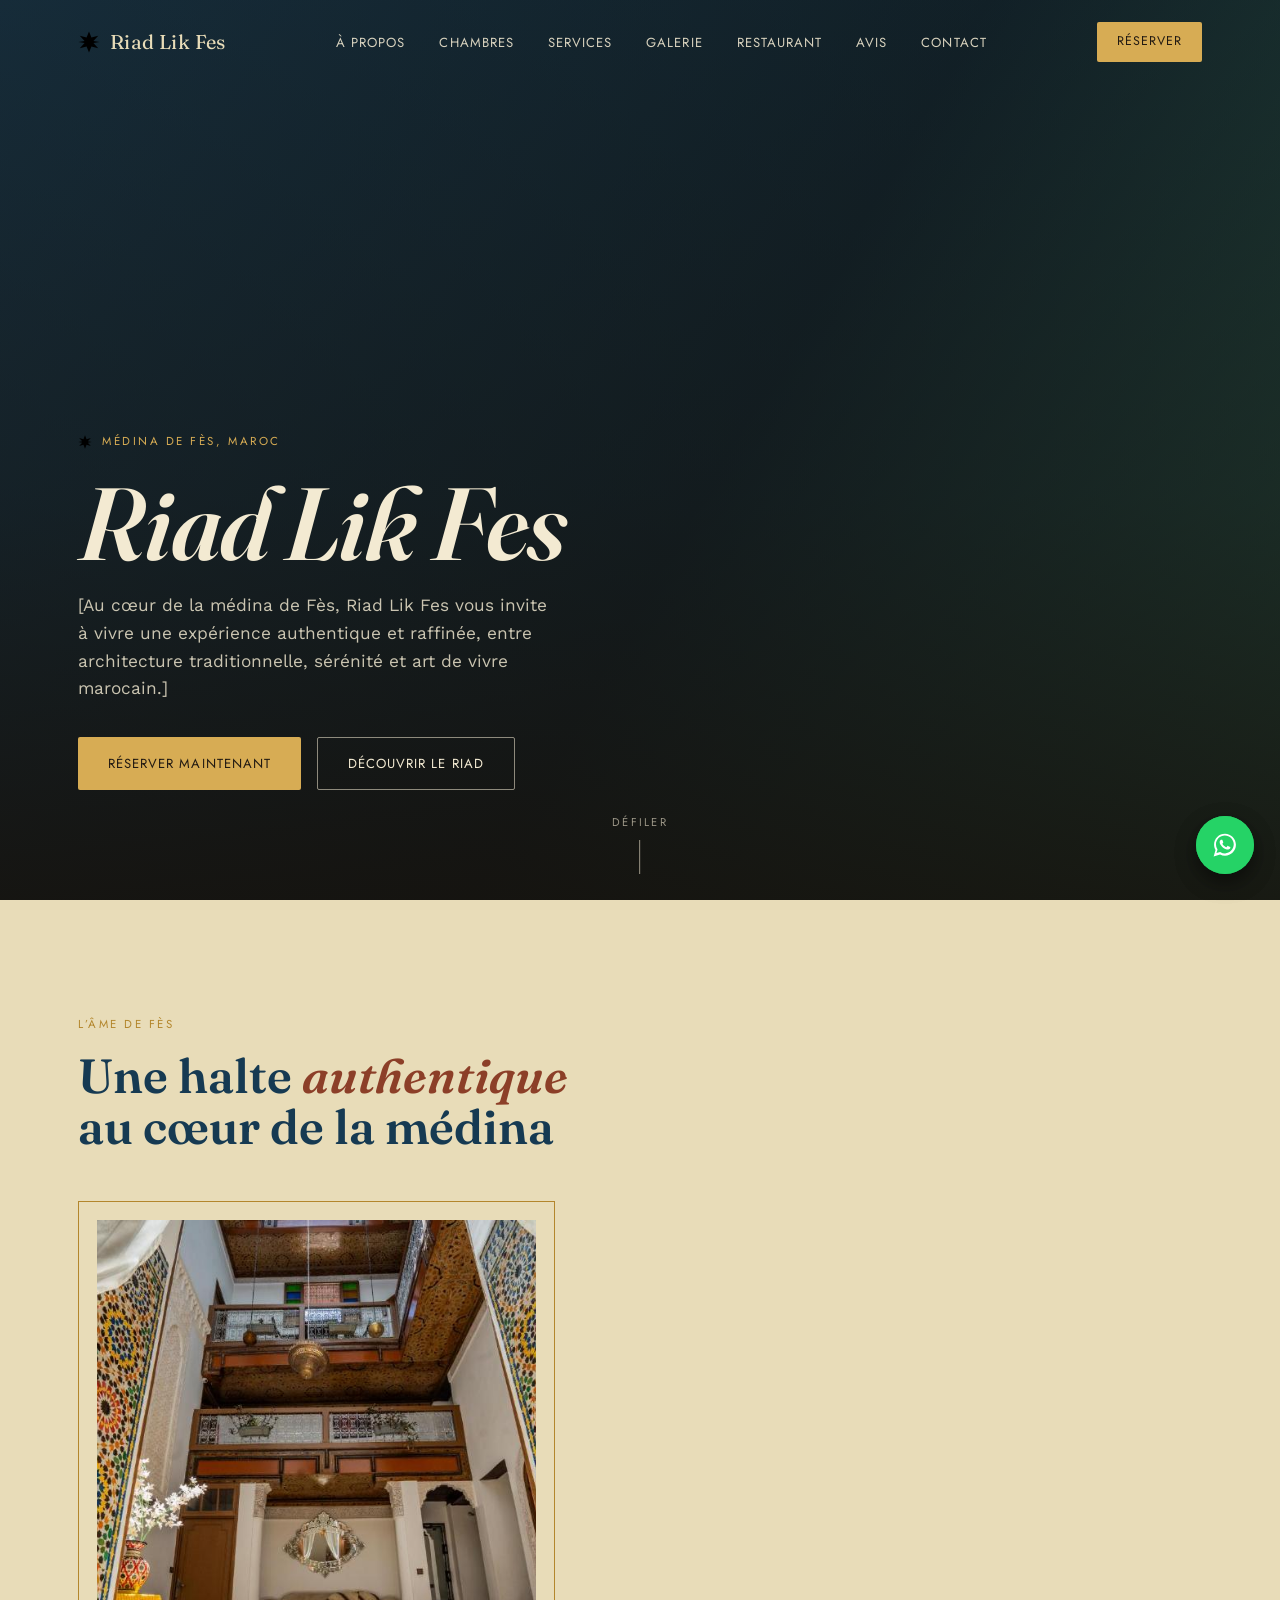
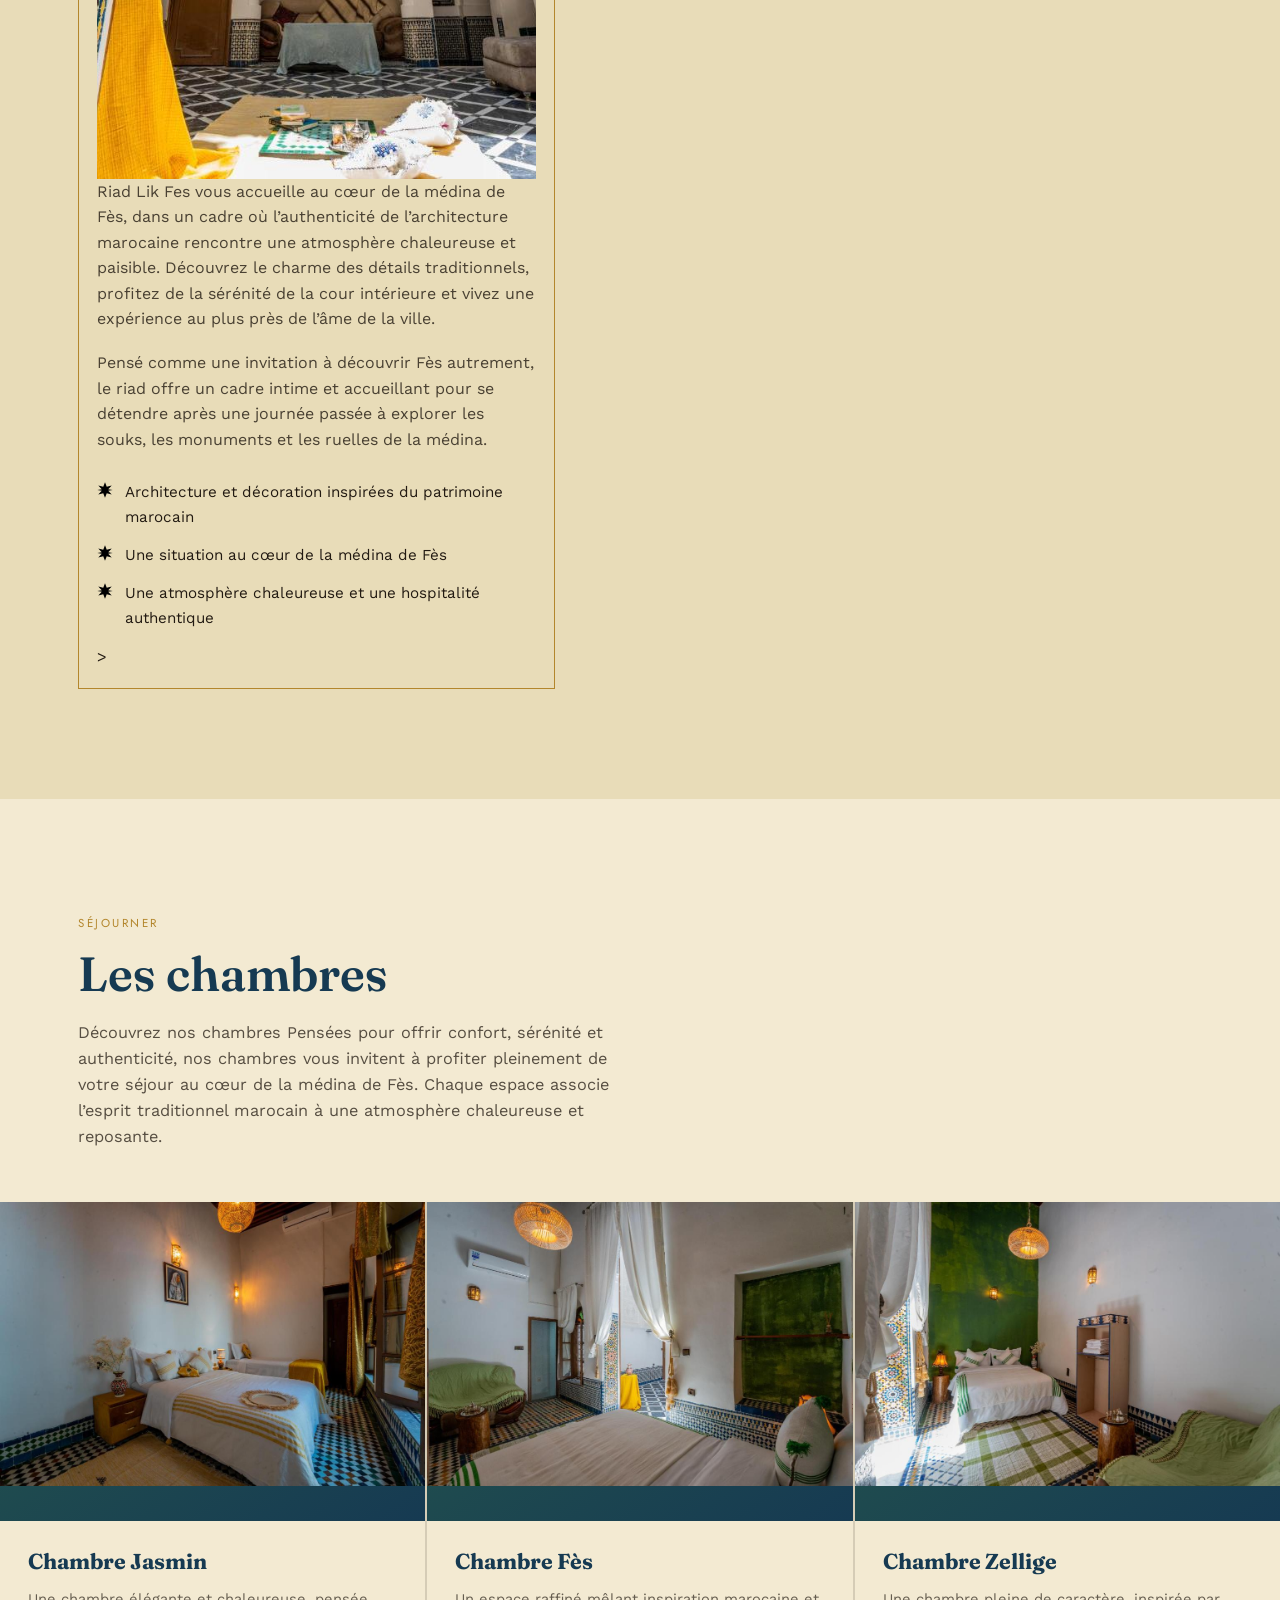
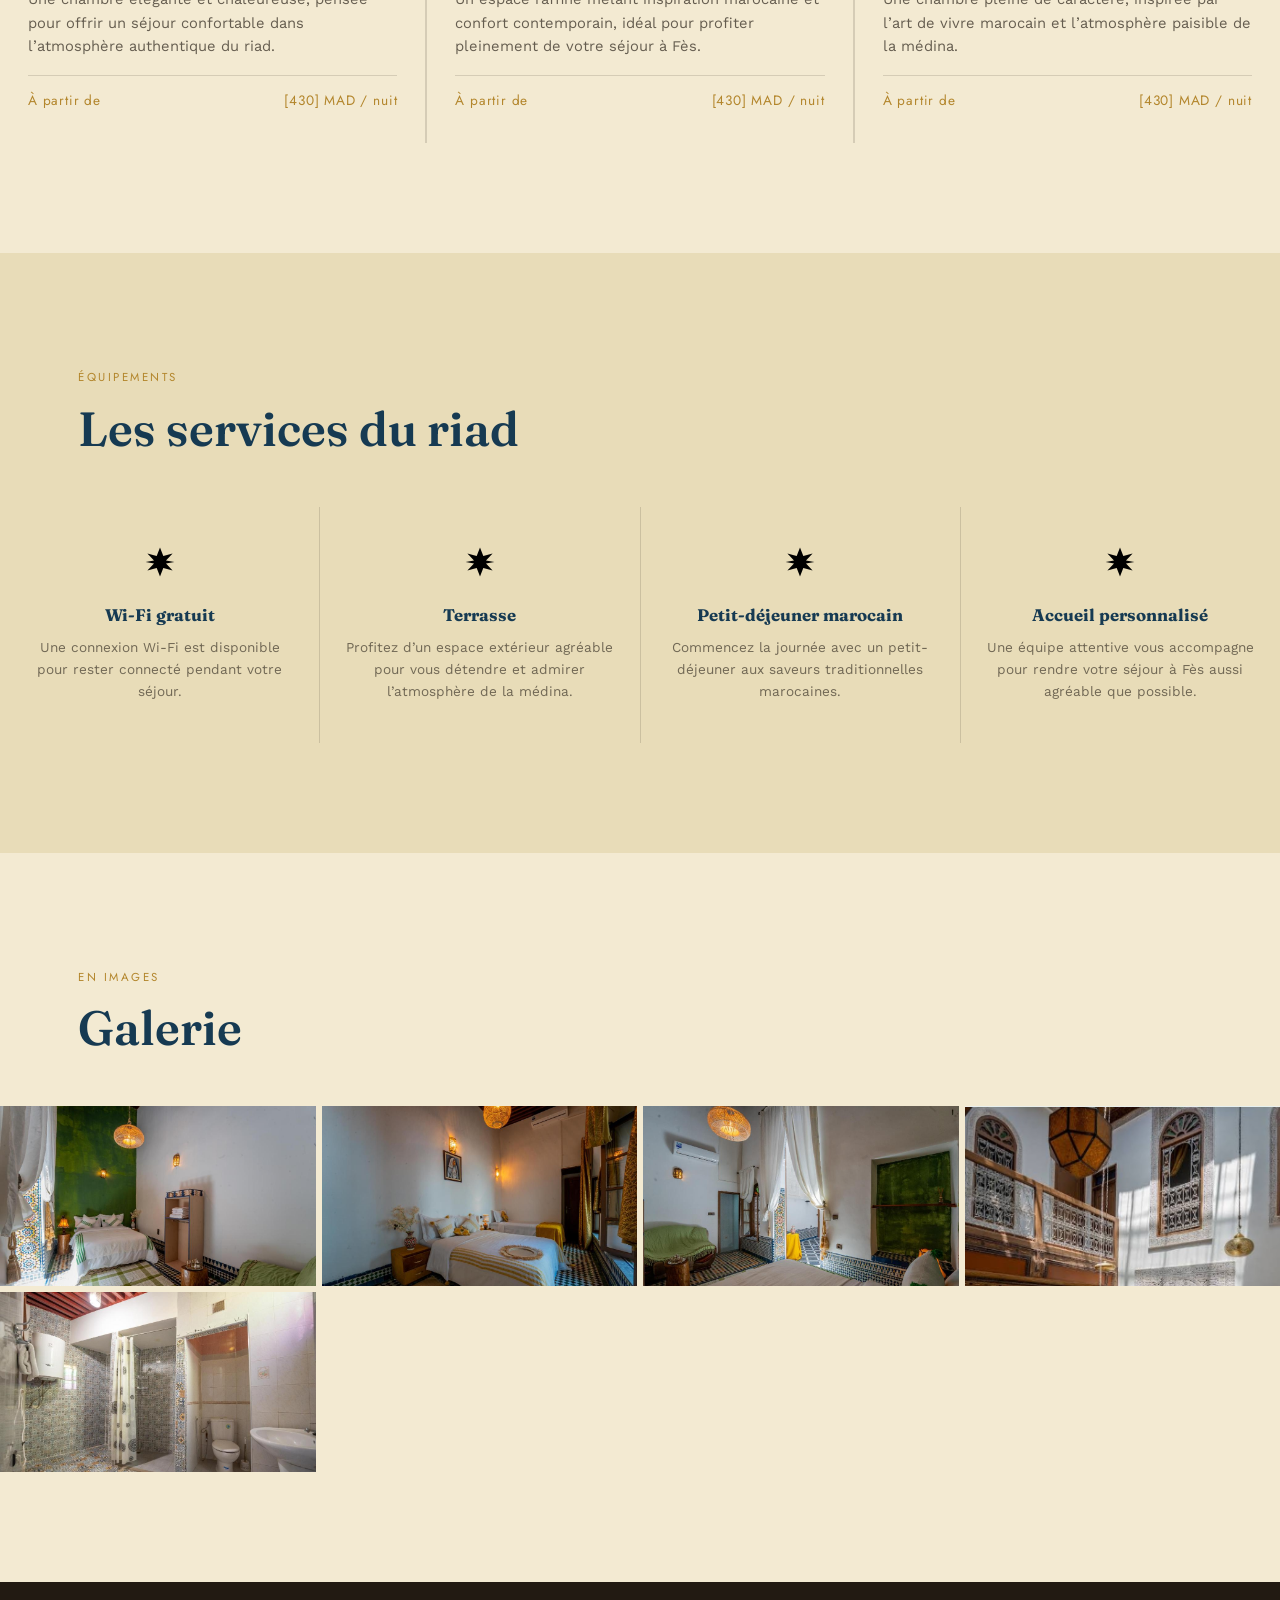
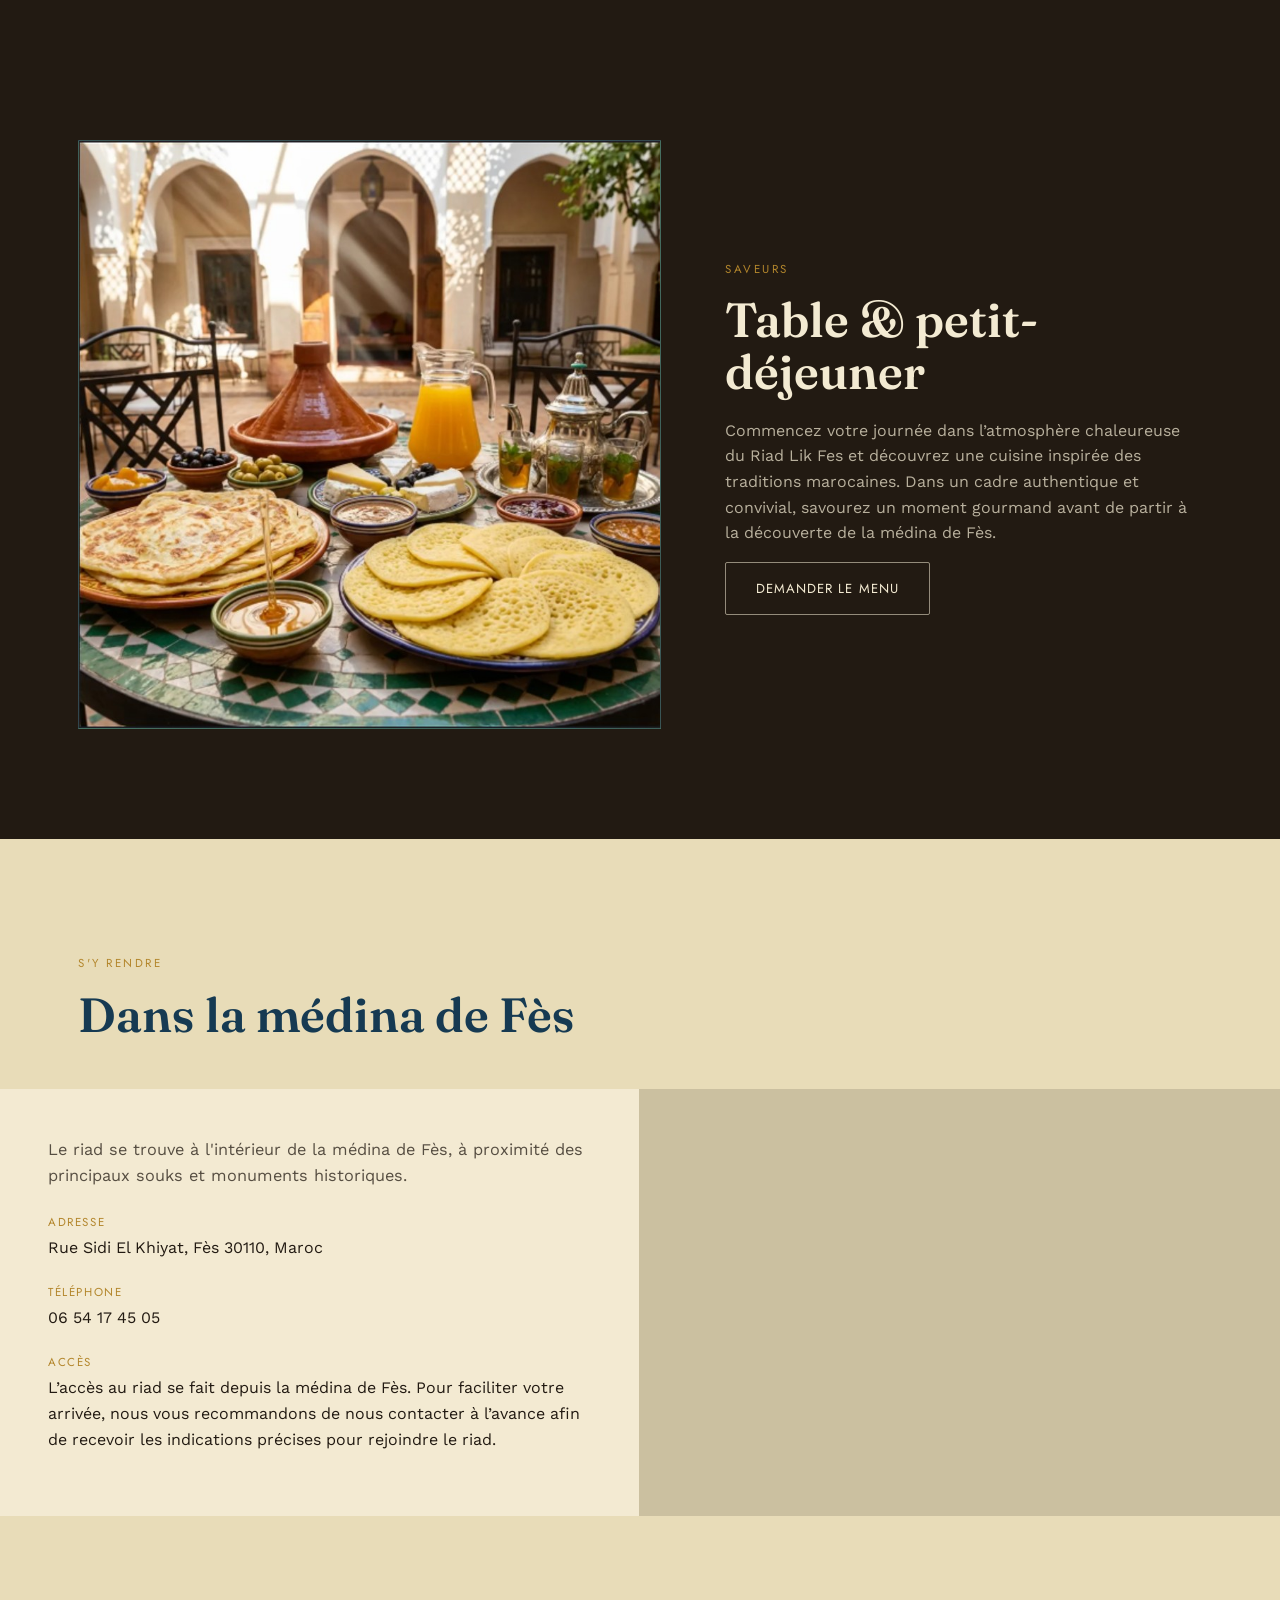
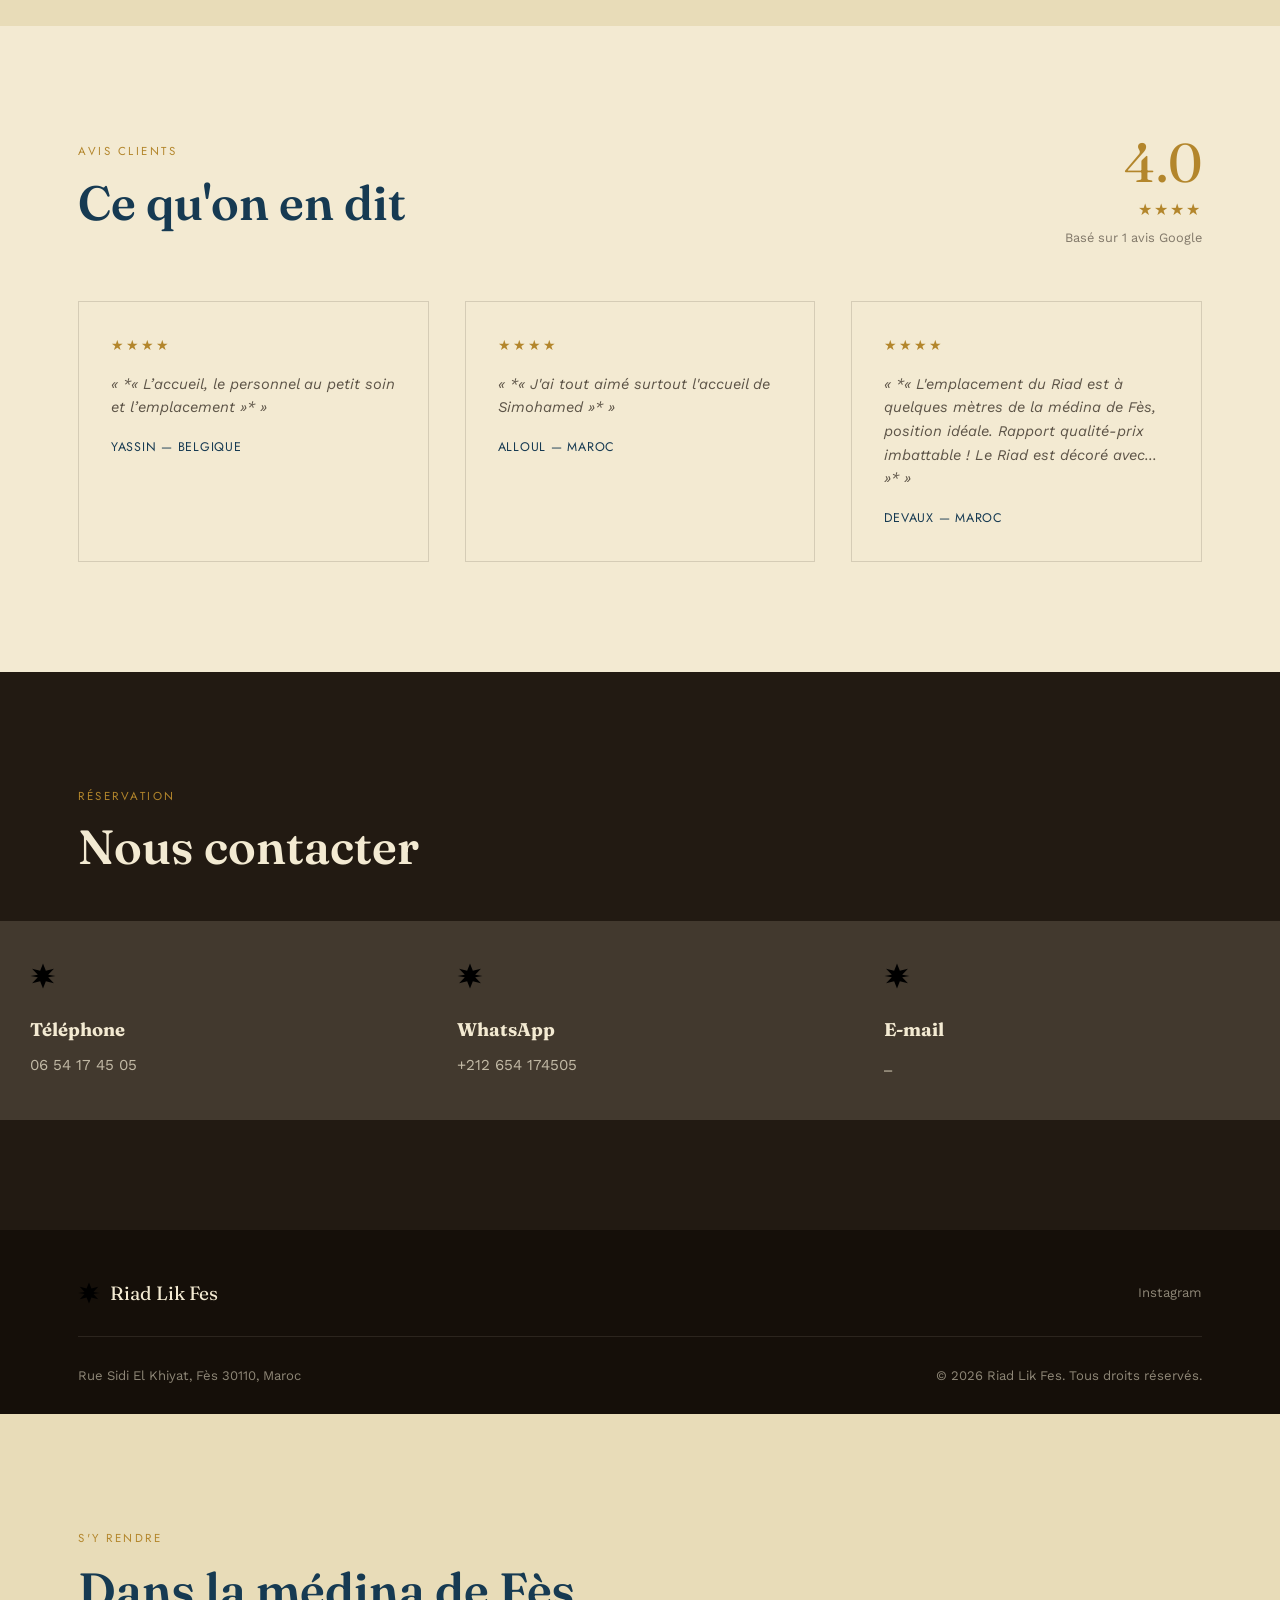
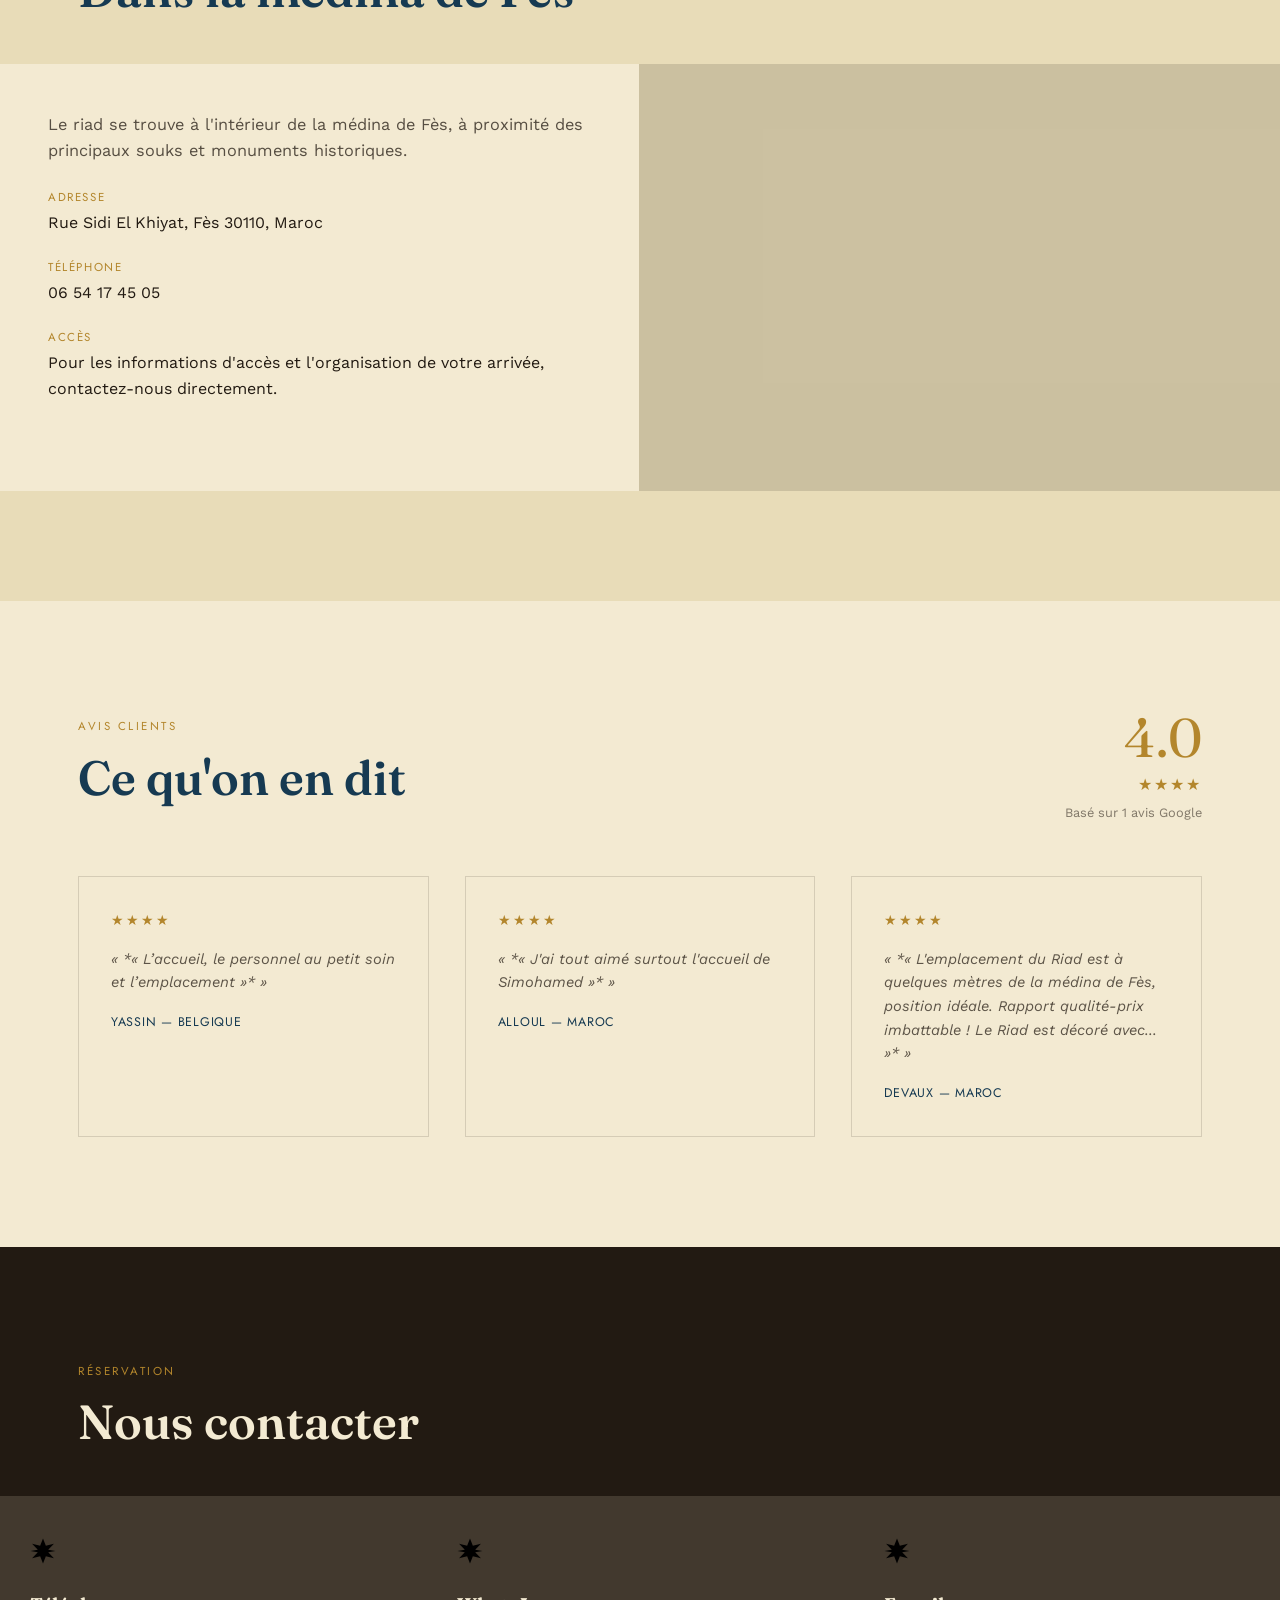
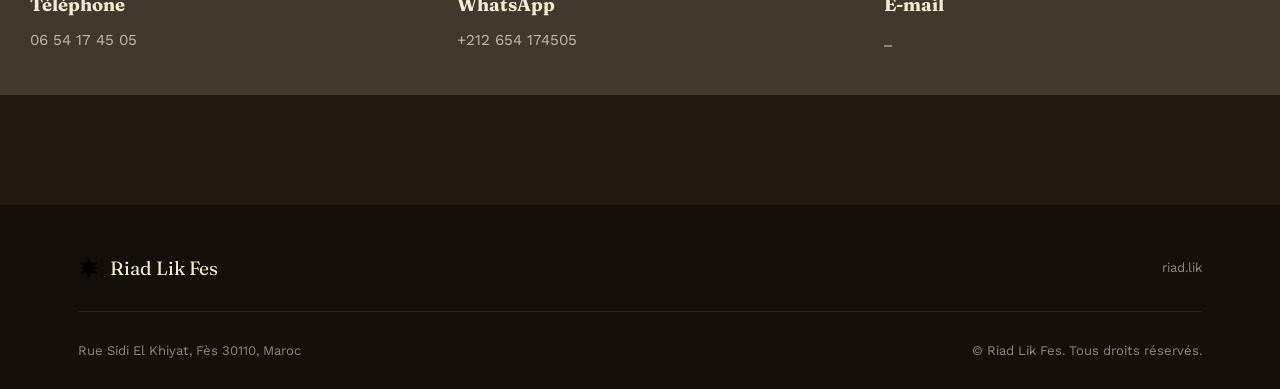
<file: index.html>
<!DOCTYPE html>
<html lang="fr">
<head>
<meta charset="UTF-8">
<meta name="viewport" content="width=device-width, initial-scale=1.0">
<title>Riad Lik Fes — Riad de charme dans la médina de Fès</title>
<meta name="description" content="Riad Lik Fes, un riad de charme au cœur de la médina de Fès. Chambres traditionnelles, cour intérieure, terrasse et accueil personnalisé près de Rue Sidi El Khiyat.">
<meta name="keywords" content="riad Fès, hôtel médina Fès, riad de charme Maroc, hébergement Fès, Rue Sidi El Khiyat">

<meta property="og:type" content="hotel">
<meta property="og:title" content="Riad Lik Fes — Riad de charme dans la médina de Fès">
<meta property="og:description" content="Un riad traditionnel au cœur de la médina de Fès. Réservez votre séjour à Riad Lik Fes.">
<meta property="og:image" content="images/og-cover.jpg">
<meta property="og:locale" content="fr_FR">

<link rel="preconnect" href="https://fonts.googleapis.com">
<link rel="preconnect" href="https://fonts.gstatic.com" crossorigin>
<link href="https://fonts.googleapis.com/css2?family=Fraunces:ital,wght@0,500;0,600;1,500;1,600&family=Work+Sans:wght@300;400;500&family=Jost:wght@400;500&display=swap" rel="stylesheet">
<link rel="stylesheet" href="style.css">
</head>
<body>

<!-- Symboles SVG réutilisables (étoile khatam à 8 branches) -->
<svg width="0" height="0" style="position:absolute">
  <symbol id="khatam" viewBox="0 0 100 100">
    <path d="M50 2 L61 30 L92 22 L70 45 L98 50 L70 55 L92 78 L61 70 L50 98 L39 70 L8 78 L30 55 L2 50 L30 45 L8 22 L39 30 Z"/>
  </symbol>
</svg>

<!-- ===================== NAVIGATION ===================== -->
<nav class="nav" id="nav">
  <div class="conteneur">
    <a href="#accueil" class="nav-marque">
      <svg class="khatam"><use href="#khatam"/></svg>
      Riad Lik Fes
    </a>
    <ul class="nav-liens" id="nav-liens">
      <li><a href="#apropos">À propos</a></li>
      <li><a href="#chambres">Chambres</a></li>
      <li><a href="#services">Services</a></li>
      <li><a href="#galerie">Galerie</a></li>
      <li><a href="#restaurant">Restaurant</a></li>
      <li><a href="#avis">Avis</a></li>
      <li><a href="#contact">Contact</a></li>
    </ul>
    <a href="#contact" class="nav-cta">Réserver</a>
    <button class="nav-burger" id="nav-burger" aria-label="Ouvrir le menu">
      <span></span><span></span><span></span>
    </button>
  </div>
</nav>

<!-- ===================== HERO ===================== -->
<header class="hero" id="accueil">
  <div class="hero-image-slot" role="img" aria-label="Cour intérieure du riad, photo à ajouter"></div>
  <div class="hero-motif" aria-hidden="true"></div>
  <div class="conteneur hero-contenu">
    <span class="eyebrow"><svg class="khatam" style="width:14px;height:14px"><use href="#khatam"/></svg> Médina de Fès, Maroc</span>
    <h1 class="hero-titre">Riad Lik Fes</h1>
    <p class="hero-slogan">[Au cœur de la médina de Fès, Riad Lik Fes vous invite à vivre une expérience authentique et raffinée, entre architecture traditionnelle, sérénité et art de vivre marocain.]</p>
    <div class="hero-actions">
      <a href="#contact" class="btn btn-primaire">Réserver maintenant</a>
      <a href="#apropos" class="btn btn-fantome">Découvrir le riad</a>
    </div>
  </div>
  <div class="hero-scroll"><span>Défiler</span><span class="ligne"></span></div>
</header>

<!-- ===================== À PROPOS ===================== -->
<section class="fond-plâtre" id="apropos">
  <div class="conteneur">
    <span class="eyebrow">L’âme de Fès</span>
    <h2 class="titre-section">Une halte <em>authentique</em><br>au cœur de la médina</h2>
    <div class="apropos-grille">
      <div class="apropos-cadre reveal">
        <div class="apropos-image">
  <div class="apropos-image">
  <img src="chambre22.jpg" alt="Cour intérieure du Riad Lik Fes">
</div>
      </div>
      <div class="apropos-texte reveal">
       <p>Riad Lik Fes vous accueille au cœur de la médina de Fès, dans un cadre où l’authenticité de l’architecture marocaine rencontre une atmosphère chaleureuse et paisible. Découvrez le charme des détails traditionnels, profitez de la sérénité de la cour intérieure et vivez une expérience au plus près de l’âme de la ville.</p>
       <p>Pensé comme une invitation à découvrir Fès autrement, le riad offre un cadre intime et accueillant pour se détendre après une journée passée à explorer les souks, les monuments et les ruelles de la médina.</p>
        <ul class="apropos-liste">
          <li><svg class="khatam"><use href="#khatam"/></svg> Architecture et décoration inspirées du patrimoine marocain</li>
          <li><svg class="khatam"><use href="#khatam"/></svg> Une situation au cœur de la médina de Fès</li>
          <li><svg class="khatam"><use href="#khatam"/></svg> Une atmosphère chaleureuse et une hospitalité authentique</li>>
        </ul>
      </div>
    </div>
  </div>
</section>

<!-- ===================== CHAMBRES ===================== -->
<section id="chambres">
  <div class="conteneur">
    <span class="eyebrow">Séjourner</span>
    <h2 class="titre-section">Les chambres</h2>
    <p class="intro-section">Découvrez nos chambres
Pensées pour offrir confort, sérénité et authenticité, nos chambres vous invitent à profiter pleinement de votre séjour au cœur de la médina de Fès. Chaque espace associe l’esprit traditionnel marocain à une atmosphère chaleureuse et reposante.</p>
  </div>
  <div class="chambres-grille">
    <article class="chambre-carte reveal">
     <div class="chambre-visuel">
  <img src="chambre1.jpg" alt="Chambre du Riad Lik Fes">
</div>
      <div class="chambre-corps">
        <h3 class="chambre-nom">Chambre Jasmin</h3>
        <p class="chambre-desc">Une chambre élégante et chaleureuse, pensée pour offrir un séjour confortable dans l’atmosphère authentique du riad.</p>
        <div class="chambre-prix"><span>À partir de</span><span>[430] MAD / nuit</span></div>
      </div>
    </article>
    <article class="chambre-carte reveal">
     <div class="chambre-visuel">
  <img src="chambre2.jpg" alt="Chambre du Riad Lik Fes">
</div>
      <div class="chambre-corps">
        <h3 class="chambre-nom">Chambre Fès</h3>
        <p class="chambre-desc">Un espace raffiné mêlant inspiration marocaine et confort contemporain, idéal pour profiter pleinement de votre séjour à Fès.</p>
        <div class="chambre-prix"><span>À partir de</span><span>[430] MAD / nuit</span></div>
      </div>
    </article>
    <article class="chambre-carte reveal">
      <div class="chambre-visuel">
  <img src="chambre3.jpg" alt="Chambre du Riad Lik Fes">
</div>
      <div class="chambre-corps">
        <h3 class="chambre-nom">Chambre Zellige</h3>
        <p class="chambre-desc">Une chambre pleine de caractère, inspirée par l’art de vivre marocain et l’atmosphère paisible de la médina.</p>
        <div class="chambre-prix"><span>À partir de</span><span>[430] MAD / nuit</span></div>
      </div>
    </article>
  </div>
</section>

<!-- ===================== SERVICES / ÉQUIPEMENTS ===================== -->
<section class="fond-plâtre" id="services">
  <div class="conteneur">
    <span class="eyebrow">Équipements</span>
    <h2 class="titre-section">Les services du riad</h2>
  </div>
  <div class="services-grille">
    <div class="service-item reveal">
      <svg class="khatam"><use href="#khatam"/></svg>
      <h3>Wi-Fi gratuit</h3>
      <p>Une connexion Wi-Fi est disponible pour rester connecté pendant votre séjour.</p>
    </div>
    <div class="service-item reveal">
      <svg class="khatam"><use href="#khatam"/></svg>
      <h3>Terrasse</h3>
      <p>Profitez d’un espace extérieur agréable pour vous détendre et admirer l’atmosphère de la médina.</p>
    </div>
    <div class="service-item reveal">
      <svg class="khatam"><use href="#khatam"/></svg>
      <h3>Petit-déjeuner marocain</h3>
      <p>Commencez la journée avec un petit-déjeuner aux saveurs traditionnelles marocaines.</p>
    </div>
    <div class="service-item reveal">
      <svg class="khatam"><use href="#khatam"/></svg>
      <h3>Accueil personnalisé</h3>
      <p>Une équipe attentive vous accompagne pour rendre votre séjour à Fès aussi agréable que possible.</p>
    </div>
  </div>
</section>

<!-- ===================== GALERIE ===================== -->
<section id="galerie">
  <div class="conteneur">
    <span class="eyebrow">En images</span>
    <h2 class="titre-section">Galerie</h2>
  </div>
  <div class="galerie-grille">
    <div class="galerie-item reveal">
  <img src="chambre3.jpg" alt="Cour intérieure du Riad Lik Fes">
</div>
    <div class="galerie-item reveal">
  <img src="chambre1.jpg" alt="Chambre du Riad Lik Fes">
</div>
   <div class="galerie-item reveal">
  <img src="chambre2.jpg" alt="Chambre du Riad Lik Fes">
</div>
    <div class="galerie-item reveal">
  <img src="chambre9.jpg" alt="Chambre du Riad Lik Fes">
</div>
    <div class="galerie-item reveal">
  <img src="chambre6.jpg" alt="Chambre du Riad Lik Fes">
</div>
  </div>
</section>

<!-- ===================== RESTAURANT ===================== -->
<section class="fond-encre" id="restaurant">
  <div class="conteneur restaurant-grille">
   <div class="restaurant-image reveal">
  <img src="lmakla.jpg" alt="Petit-déjeuner au Riad Lik Fes">
</div>
    <div class="restaurant-texte reveal">
      <span class="eyebrow">Saveurs</span>
      <h2 class="titre-section">Table &amp; petit-déjeuner</h2>
      <p>Commencez votre journée dans l’atmosphère chaleureuse du Riad Lik Fes et découvrez une cuisine inspirée des traditions marocaines. Dans un cadre authentique et convivial, savourez un moment gourmand avant de partir à la découverte de la médina de Fès.</p>
      <a href="#contact" class="btn btn-fantome">Demander le menu</a>
    </div>
  </div>
</section>

<!-- ===================== LOCALISATION ===================== -->
<section class="fond-plâtre" id="localisation">
  <div class="conteneur">
    <span class="eyebrow">S'y rendre</span>
    <h2 class="titre-section">Dans la médina de Fès</h2>
  </div>
  <div class="localisation-grille">
    <div class="loc-infos reveal">
      <p class="intro-section">Le riad se trouve à l'intérieur de la médina de Fès, à proximité des principaux souks et monuments historiques.</p>
      <dl>
        <div>
          <dt>Adresse</dt>
          <dd>Rue Sidi El Khiyat, Fès 30110, Maroc</dd>
        </div>
        <div>
          <dt>Téléphone</dt>
          <dd><a href="tel:+212654174505">06 54 17 45 05</a></dd>
        </div>
        <div>
          <dt>Accès</dt>
          <dd>L’accès au riad se fait depuis la médina de Fès. Pour faciliter votre arrivée, nous vous recommandons de nous contacter à l’avance afin de recevoir les indications précises pour rejoindre le riad.</dd>
        </div>
      </dl>
    </div>
    <div class="loc-carte reveal">
      <iframe
        loading="lazy"
        referrerpolicy="no-referrer-when-downgrade"
        src="https://maps.google.com/maps?q=Rue%20Sidi%20El%20Khiyat%2C%20Fes%2030110%2C%20Morocco&t=&z=16&ie=UTF8&iwloc=&output=embed"
        title="Localisation de Riad Lik Fes">
      </iframe>
    </div>
  </div>
</section>

<!-- ===================== AVIS ===================== -->
<section id="avis">
  <div class="conteneur">
    <div class="avis-entete">
      <div>
        <span class="eyebrow">Avis clients</span>
        <h2 class="titre-section">Ce qu'on en dit</h2>
      </div>
      <div class="avis-note">
        <div class="chiffre">4.0</div>
        <div class="etoiles">★★★★</div>
        <p style="font-size:0.8rem;color:rgba(34,26,18,0.55)">Basé sur 1 avis Google</p>
      </div>
    </div>
    <div class="avis-grille">
      <div class="avis-carte reveal">
        <div class="etoiles">★★★★</div>
        <p>« *« L’accueil, le personnel au petit soin et l’emplacement »* »</p>
        <div class="nom">Yassin — Belgique</div>
      </div>
      <div class="avis-carte reveal">
        <div class="etoiles">★★★★</div>
        <p>« *« J'ai tout aimé surtout l'accueil de Simohamed »* »</p>
        <div class="nom">Alloul — Maroc</div>
      </div>
      <div class="avis-carte reveal">
        <div class="etoiles">★★★★</div>
        <p>« *« L'emplacement du Riad est à quelques mètres de la médina de Fès, position idéale. Rapport qualité-prix imbattable ! Le Riad est décoré avec... »* »</p>
        <div class="nom">Devaux — Maroc</div>
      </div>
    </div>
  </div>
</section>

<!-- ===================== CONTACT ===================== -->
<section class="fond-encre" id="contact">
  <div class="conteneur">
    <span class="eyebrow">Réservation</span>
    <h2 class="titre-section">Nous contacter</h2>
  </div>
  <div class="contact-grille">
    <div class="contact-item reveal">
      <svg class="khatam"><use href="#khatam"/></svg>
      <h3>Téléphone</h3>
      <a href="tel:+212654174505">06 54 17 45 05</a>
    </div>
    <div class="contact-item reveal">
      <svg class="khatam"><use href="#khatam"/></svg>
      <h3>WhatsApp</h3>
      <a href="#" id="lien-whatsapp">+212654174505</a>
    </div>
    <div class="contact-item reveal">
      <svg class="khatam"><use href="#khatam"/></svg>
      <h3>E-mail</h3>
      <p>_</p>
    </div>
  </div>
</section>

<!-- ===================== FOOTER ===================== -->
<footer>
  <div class="conteneur">
    <div class="footer-haut">
      <div class="footer-marque">
        <svg class="khatam"><use href="#khatam"/></svg>
        Riad Lik Fes
      </div>
      <div class="footer-social">
        <a href="#" id="lien-instagram">riad.lik</a>
      </div>
    </div>
    <div class="footer-bas">
      <span>Rue Sidi El Khiyat, Fès 30110, Maroc</span>
      <span>© <span id="annee"></span> Riad Lik Fes. Tous droits réservés.</span>
    </div>
  </div>
</footer>

<!-- ===================== BOUTON WHATSAPP FLOTTANT ===================== -->
<a href="https://wa.me/212654174505?text=Bonjour%2C%20je%20souhaite%20réserver%20au%20Riad%20Lik%20Fes." class="whatsapp-flottant" id="whatsapp-flottant" target="_blank" rel="noopener noreferrer">
  <svg viewBox="0 0 32 32"><path d="M16.001 3C9.101 3 3.5 8.6 3.5 15.5c0 2.3.62 4.46 1.7 6.32L3 29l7.36-2.14a12.4 12.4 0 0 0 5.64 1.36c6.9 0 12.5-5.6 12.5-12.5S22.9 3 16 3Zm0 22.6c-1.86 0-3.6-.5-5.1-1.38l-.36-.21-4.36 1.27 1.3-4.25-.24-.37a10.1 10.1 0 0 1-1.56-5.4c0-5.6 4.56-10.16 10.16-10.16s10.16 4.56 10.16 10.16-4.56 10.34-9.86 10.34Zm5.56-7.6c-.3-.15-1.78-.88-2.06-.98-.28-.1-.48-.15-.68.15-.2.3-.78.98-.96 1.18-.18.2-.35.22-.65.08-.3-.15-1.28-.47-2.44-1.5-.9-.8-1.5-1.8-1.68-2.1-.18-.3-.02-.46.13-.61.14-.14.3-.35.45-.53.15-.18.2-.3.3-.5.1-.2.05-.38-.02-.53-.08-.15-.68-1.64-.93-2.24-.24-.58-.5-.5-.68-.5h-.58c-.2 0-.53.08-.8.38-.28.3-1.05 1.03-1.05 2.5 0 1.48 1.08 2.9 1.23 3.1.15.2 2.12 3.24 5.14 4.54.72.31 1.28.5 1.72.63.72.23 1.38.2 1.9.12.58-.09 1.78-.73 2.03-1.43.25-.7.25-1.3.18-1.43-.07-.13-.27-.2-.57-.35Z"/></svg>
</a>

<script src="script.js"></script>
</body>
</html>
    </div>
  </div>
</section>

<!-- ===================== LOCALISATION ===================== -->
<section class="fond-plâtre" id="localisation">
  <div class="conteneur">
    <span class="eyebrow">S'y rendre</span>
    <h2 class="titre-section">Dans la médina de Fès</h2>
  </div>
  <div class="localisation-grille">
    <div class="loc-infos reveal">
      <p class="intro-section">Le riad se trouve à l'intérieur de la médina de Fès, à proximité des principaux souks et monuments historiques.</p>
      <dl>
        <div>
          <dt>Adresse</dt>
          <dd>Rue Sidi El Khiyat, Fès 30110, Maroc</dd>
        </div>
        <div>
          <dt>Téléphone</dt>
          <dd><a href="tel:+212654174505">06 54 17 45 05</a></dd>
        </div>
        <div>
          <dt>Accès</dt>
          <dd>Pour les informations d'accès et l'organisation de votre arrivée, contactez-nous directement.</dd>
        </div>
      </dl>
    </div>
    <div class="loc-carte reveal">
      <iframe
        loading="lazy"
        referrerpolicy="no-referrer-when-downgrade"
        src="https://maps.google.com/maps?q=Rue%20Sidi%20El%20Khiyat%2C%20Fes%2030110%2C%20Morocco&t=&z=16&ie=UTF8&iwloc=&output=embed"
        title="Localisation de Riad Lik Fes">
      </iframe>
    </div>
  </div>
</section>

<!-- ===================== AVIS ===================== -->
<section id="avis">
  <div class="conteneur">
    <div class="avis-entete">
      <div>
        <span class="eyebrow">Avis clients</span>
        <h2 class="titre-section">Ce qu'on en dit</h2>
      </div>
      <div class="avis-note">
        <div class="chiffre">4.0</div>
        <div class="etoiles">★★★★</div>
        <p style="font-size:0.8rem;color:rgba(34,26,18,0.55)">Basé sur 1 avis Google</p>
      </div>
    </div>
    <div class="avis-grille">
      <div class="avis-carte reveal">
        <div class="etoiles">★★★★</div>
        <p>« *« L’accueil, le personnel au petit soin et l’emplacement »* »</p>
        <div class="nom">Yassin — Belgique</div>
      </div>
      <div class="avis-carte reveal">
        <div class="etoiles">★★★★</div>
        <p>« *« J'ai tout aimé surtout l'accueil de Simohamed »* »</p>
        <div class="nom">Alloul — Maroc</div>
      </div>
      <div class="avis-carte reveal">
        <div class="etoiles">★★★★</div>
        <p>« *« L'emplacement du Riad est à quelques mètres de la médina de Fès, position idéale. Rapport qualité-prix imbattable ! Le Riad est décoré avec... »* »</p>
        <div class="nom">Devaux — Maroc</div>
      </div>
    </div>
  </div>
</section>

<!-- ===================== CONTACT ===================== -->
<section class="fond-encre" id="contact">
  <div class="conteneur">
    <span class="eyebrow">Réservation</span>
    <h2 class="titre-section">Nous contacter</h2>
  </div>
  <div class="contact-grille">
    <div class="contact-item reveal">
      <svg class="khatam"><use href="#khatam"/></svg>
      <h3>Téléphone</h3>
      <a href="tel:+212654174505">06 54 17 45 05</a>
    </div>
    <div class="contact-item reveal">
      <svg class="khatam"><use href="#khatam"/></svg>
      <h3>WhatsApp</h3>
      <a href="#" id="lien-whatsapp">+212 654 174505</a>
    </div>
    <div class="contact-item reveal">
      <svg class="khatam"><use href="#khatam"/></svg>
      <h3>E-mail</h3>
      <p>_</p>
    </div>
  </div>
</section>

<!-- ===================== FOOTER ===================== -->
<footer>
  <div class="conteneur">
    <div class="footer-haut">
      <div class="footer-marque">
        <svg class="khatam"><use href="#khatam"/></svg>
        Riad Lik Fes
      </div>
      <div class="footer-social">
        <a href="#" id="lien-instagram">riad.lik</a>
      </div>
    </div>
    <div class="footer-bas">
      <span>Rue Sidi El Khiyat, Fès 30110, Maroc</span>
      <span>© <span id="annee"></span> Riad Lik Fes. Tous droits réservés.</span>
    </div>
  </div>
</footer>

<!-- ===================== BOUTON WHATSAPP FLOTTANT ===================== -->
<a href="#" class="whatsapp-flottant" id="whatsapp-flottant" aria-label="Contacter sur WhatsApp" target="_blank" rel="noopener">
  <svg viewBox="0 0 32 32"><path d="M16.001 3C9.101 3 3.5 8.6 3.5 15.5c0 2.3.62 4.46 1.7 6.32L3 29l7.36-2.14a12.4 12.4 0 0 0 5.64 1.36c6.9 0 12.5-5.6 12.5-12.5S22.9 3 16 3Zm0 22.6c-1.86 0-3.6-.5-5.1-1.38l-.36-.21-4.36 1.27 1.3-4.25-.24-.37a10.1 10.1 0 0 1-1.56-5.4c0-5.6 4.56-10.16 10.16-10.16s10.16 4.56 10.16 10.16-4.56 10.34-9.86 10.34Zm5.56-7.6c-.3-.15-1.78-.88-2.06-.98-.28-.1-.48-.15-.68.15-.2.3-.78.98-.96 1.18-.18.2-.35.22-.65.08-.3-.15-1.28-.47-2.44-1.5-.9-.8-1.5-1.8-1.68-2.1-.18-.3-.02-.46.13-.61.14-.14.3-.35.45-.53.15-.18.2-.3.3-.5.1-.2.05-.38-.02-.53-.08-.15-.68-1.64-.93-2.24-.24-.58-.5-.5-.68-.5h-.58c-.2 0-.53.08-.8.38-.28.3-1.05 1.03-1.05 2.5 0 1.48 1.08 2.9 1.23 3.1.15.2 2.12 3.24 5.14 4.54.72.31 1.28.5 1.72.63.72.23 1.38.2 1.9.12.58-.09 1.78-.73 2.03-1.43.25-.7.25-1.3.18-1.43-.07-.13-.27-.2-.57-.35Z"/></svg>
</a>

<script src="script.js"></script>
</body>
</html>
</file>
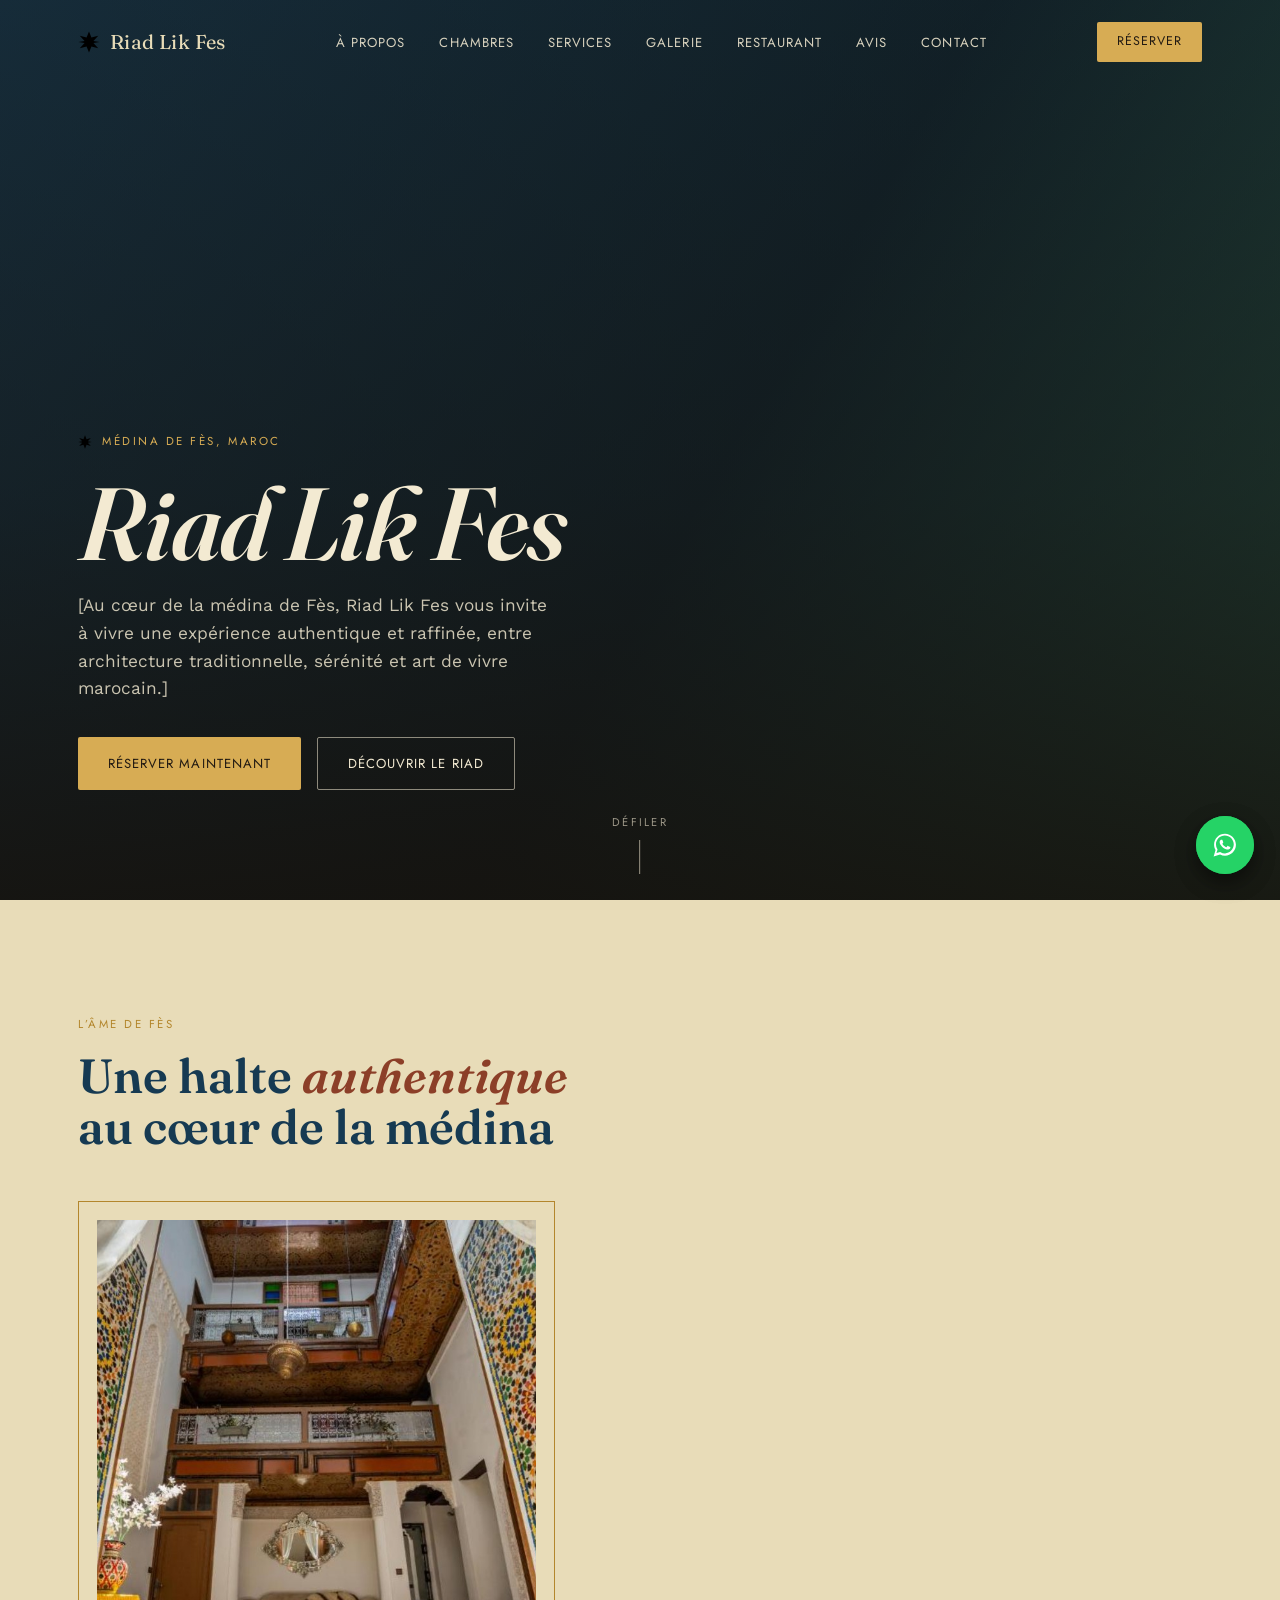
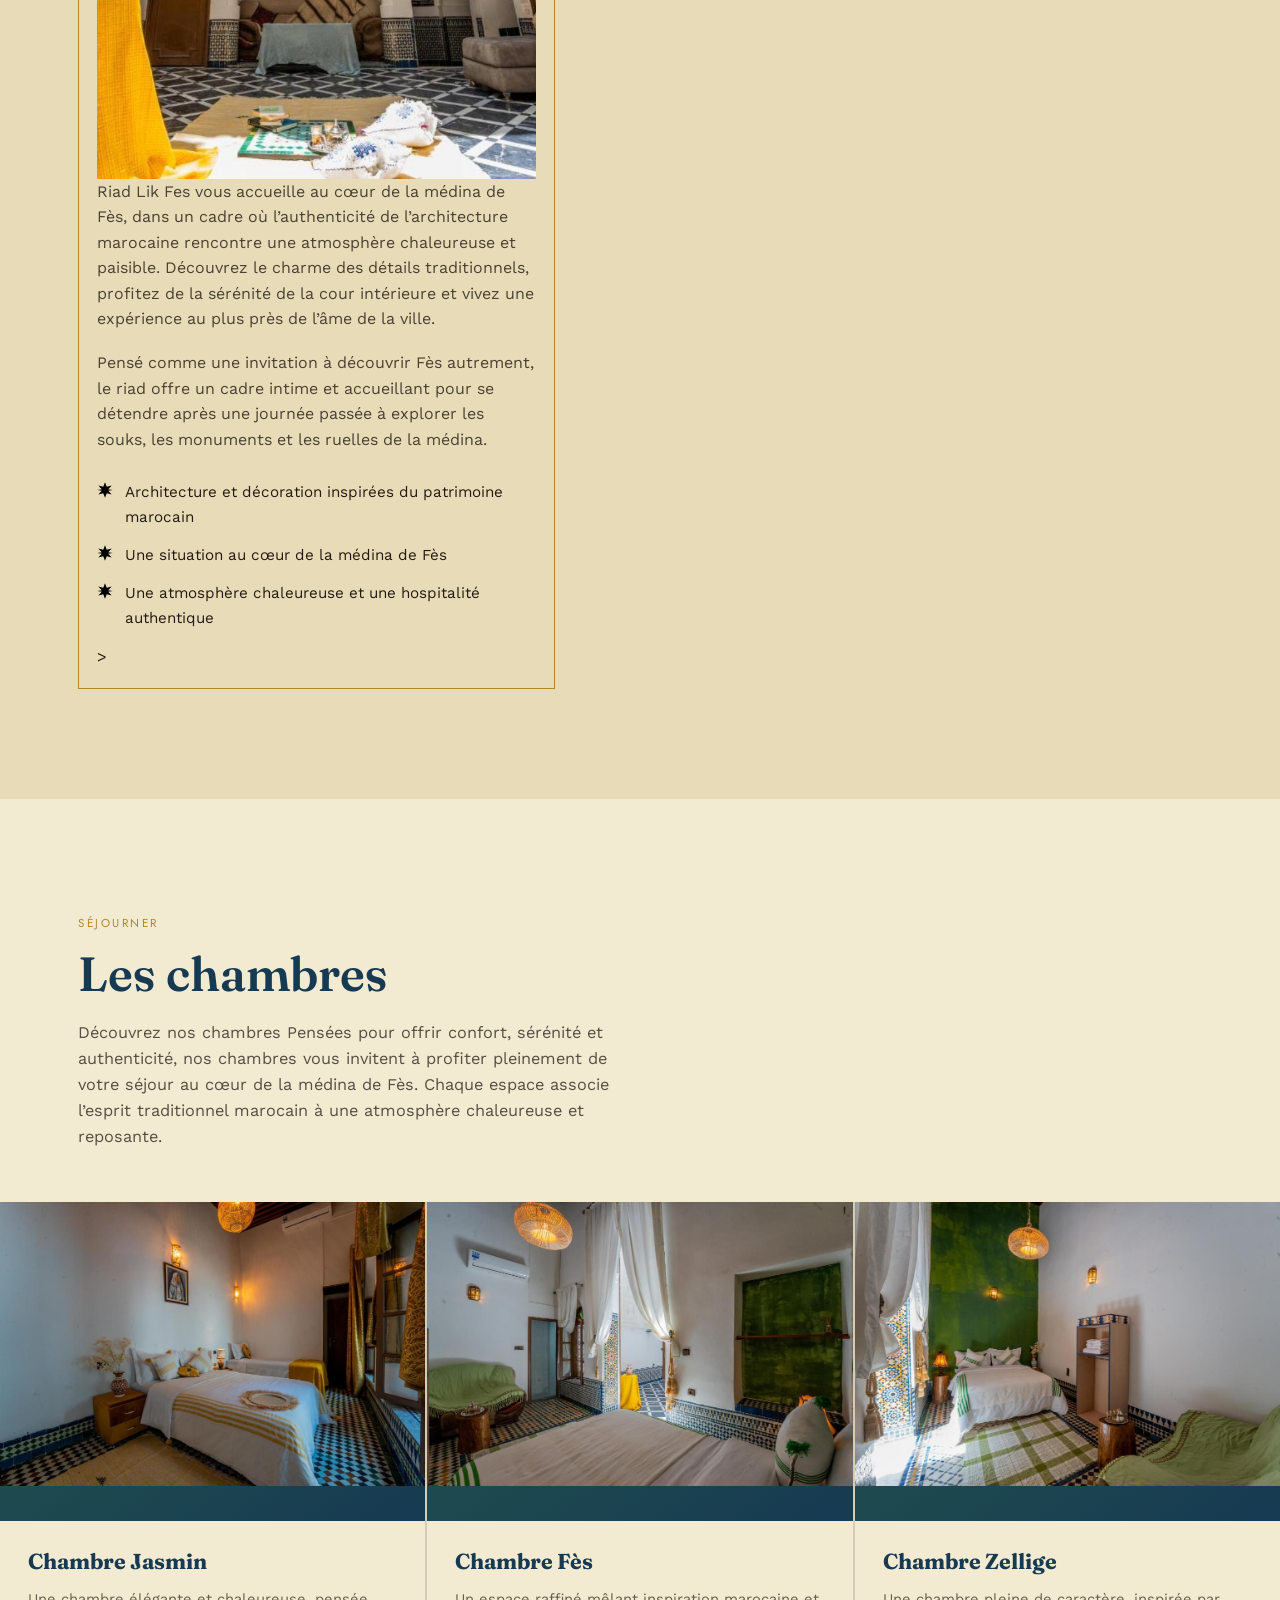
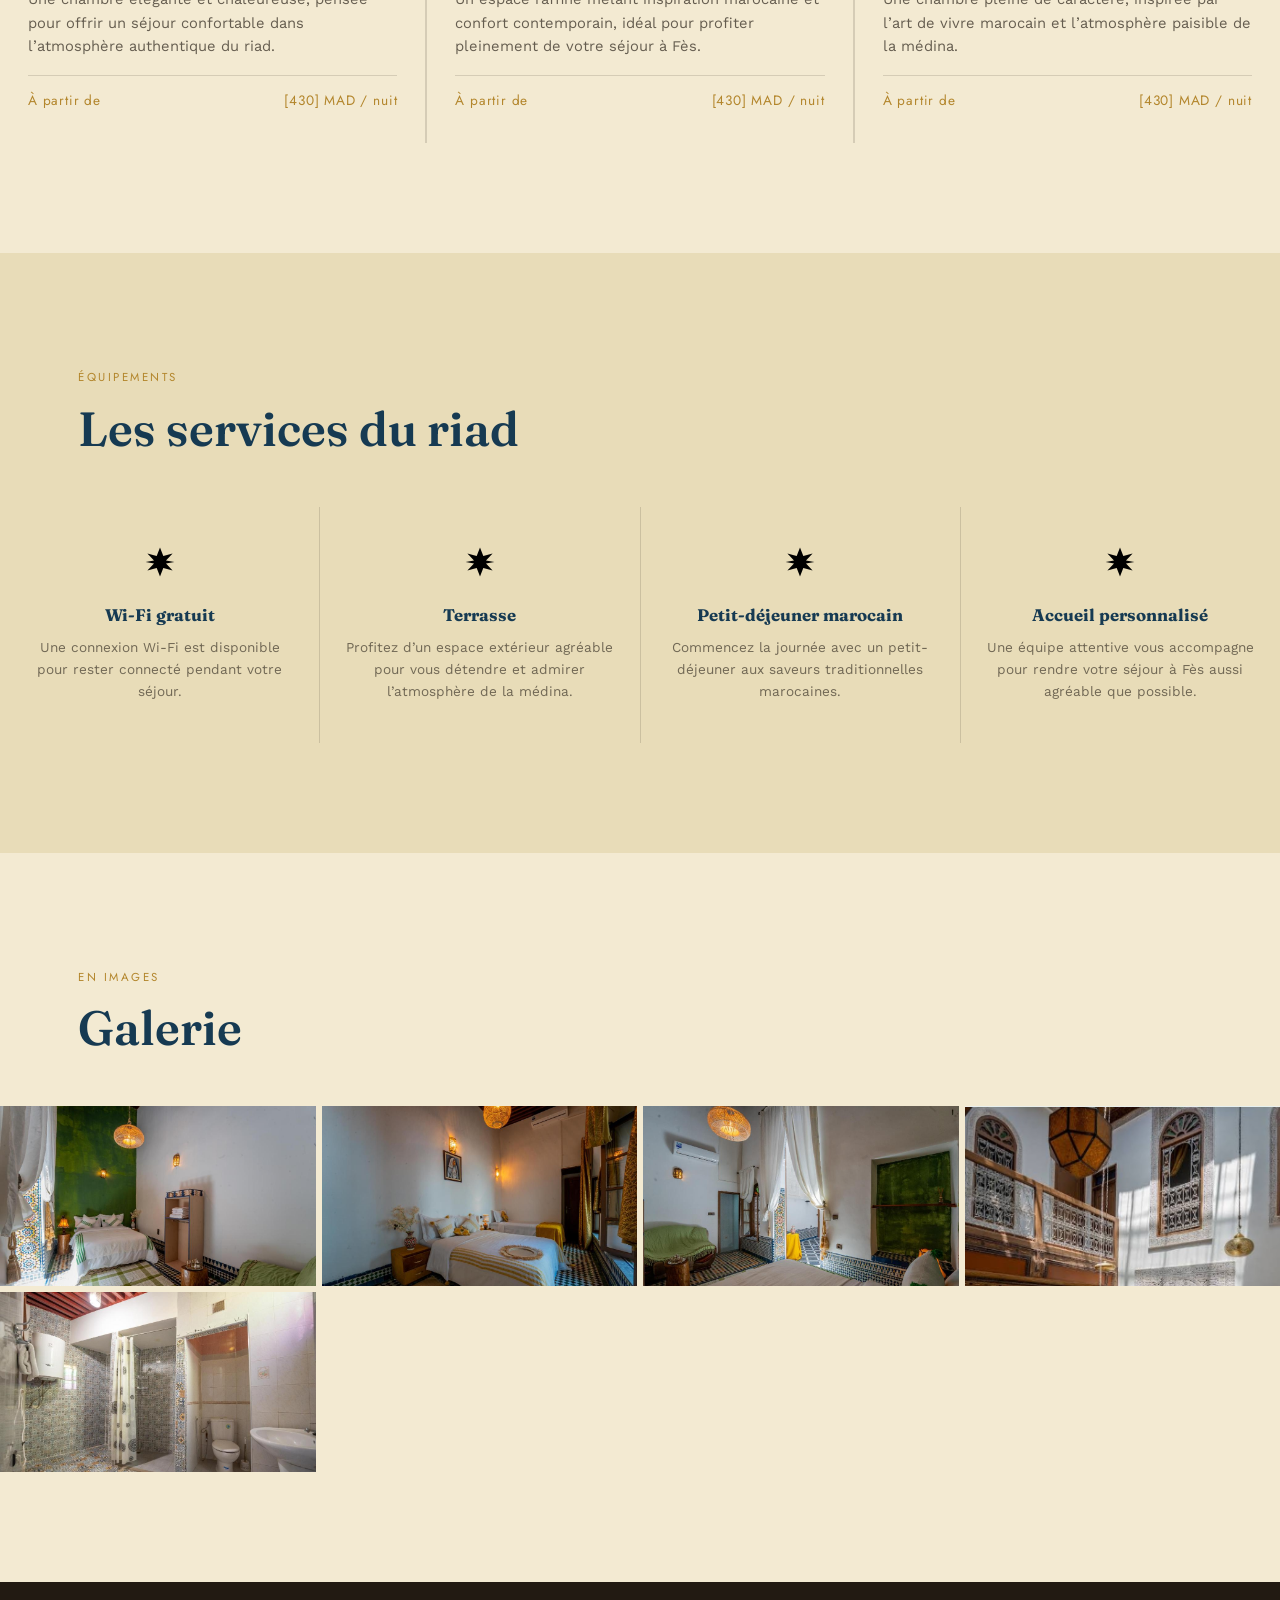
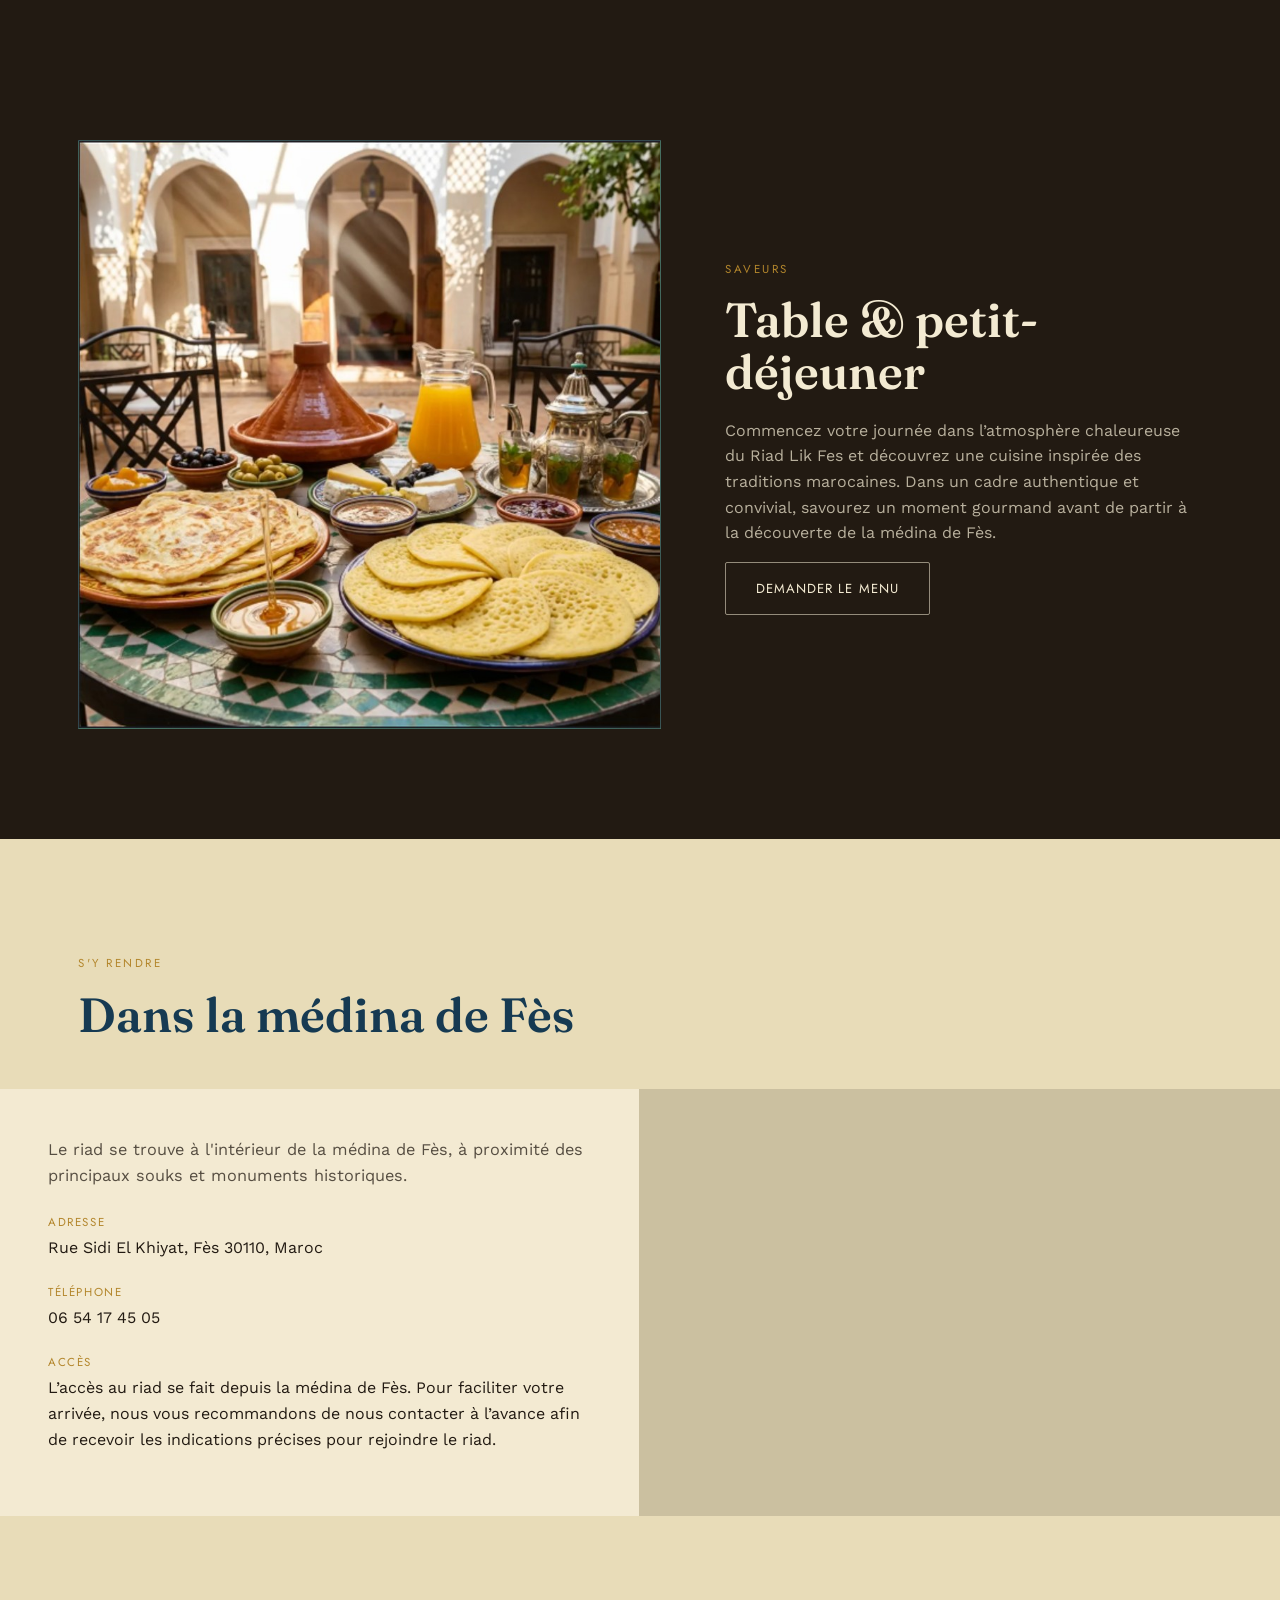
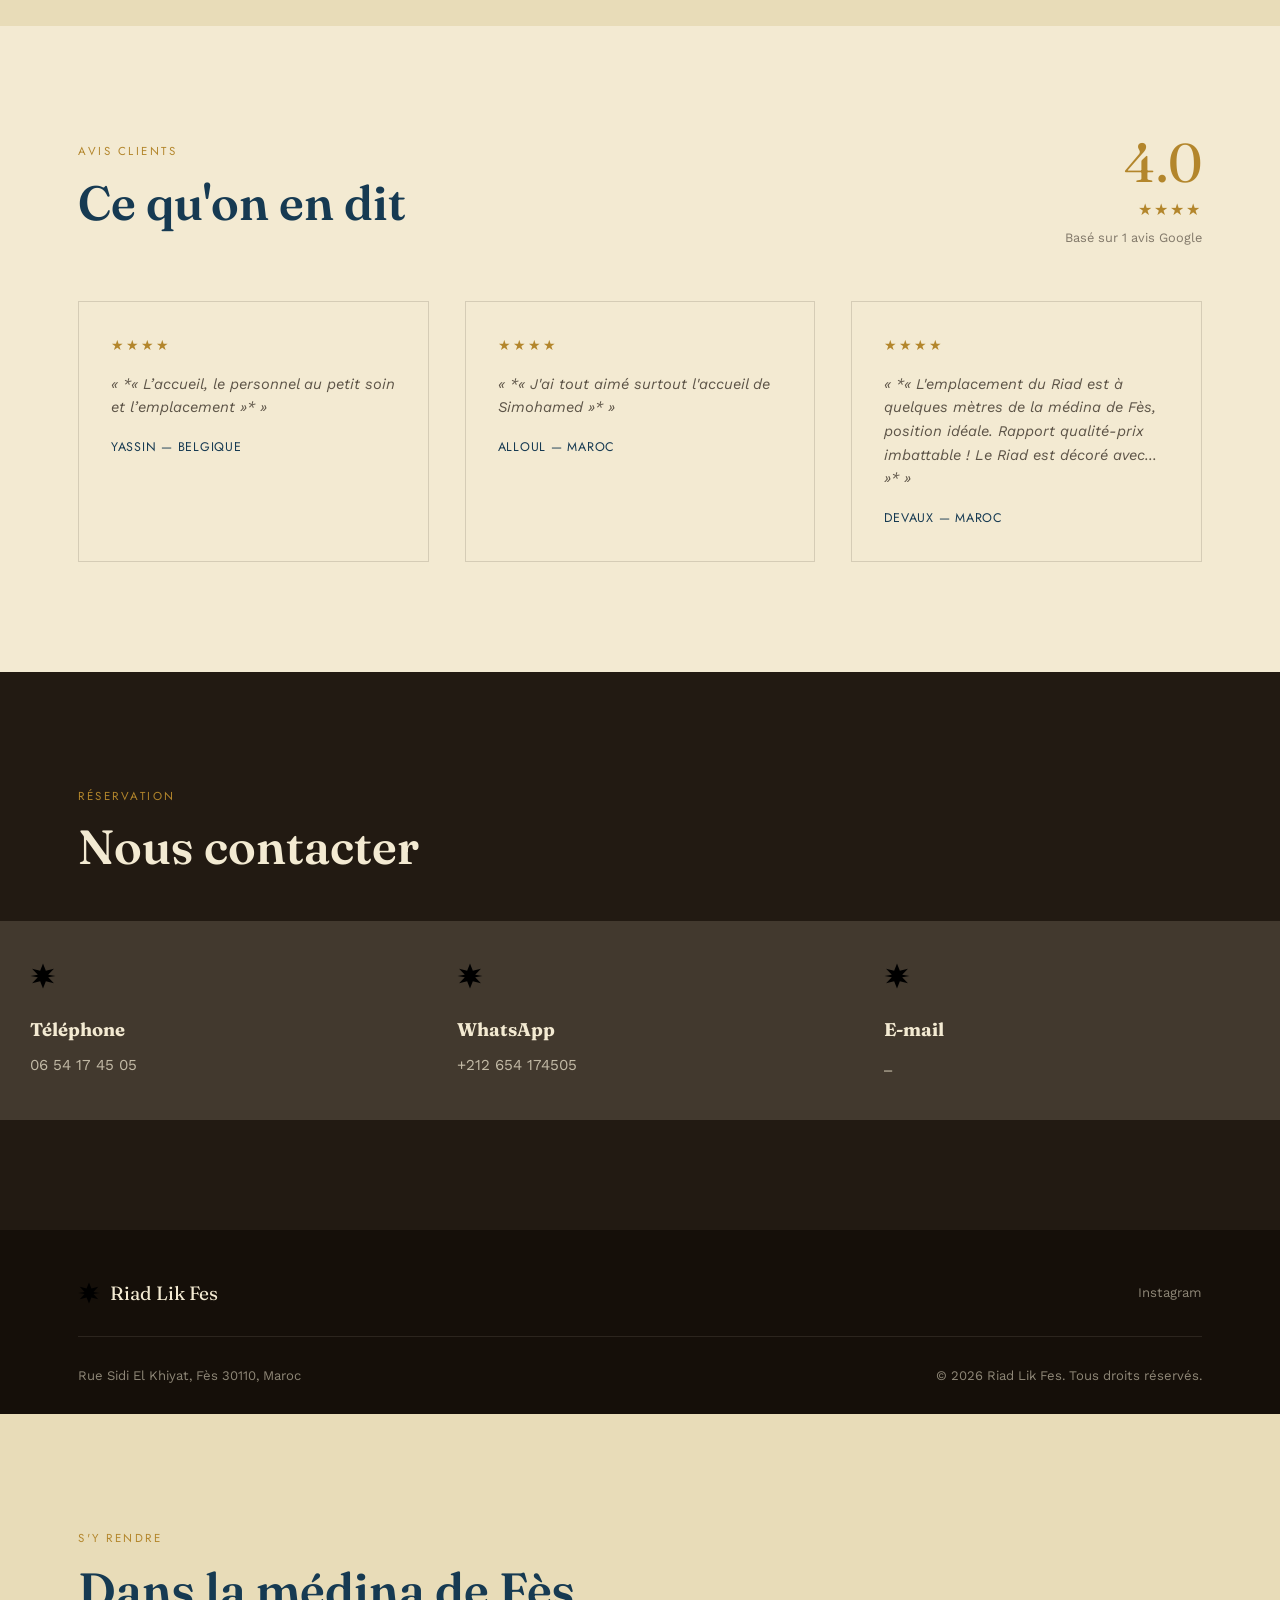
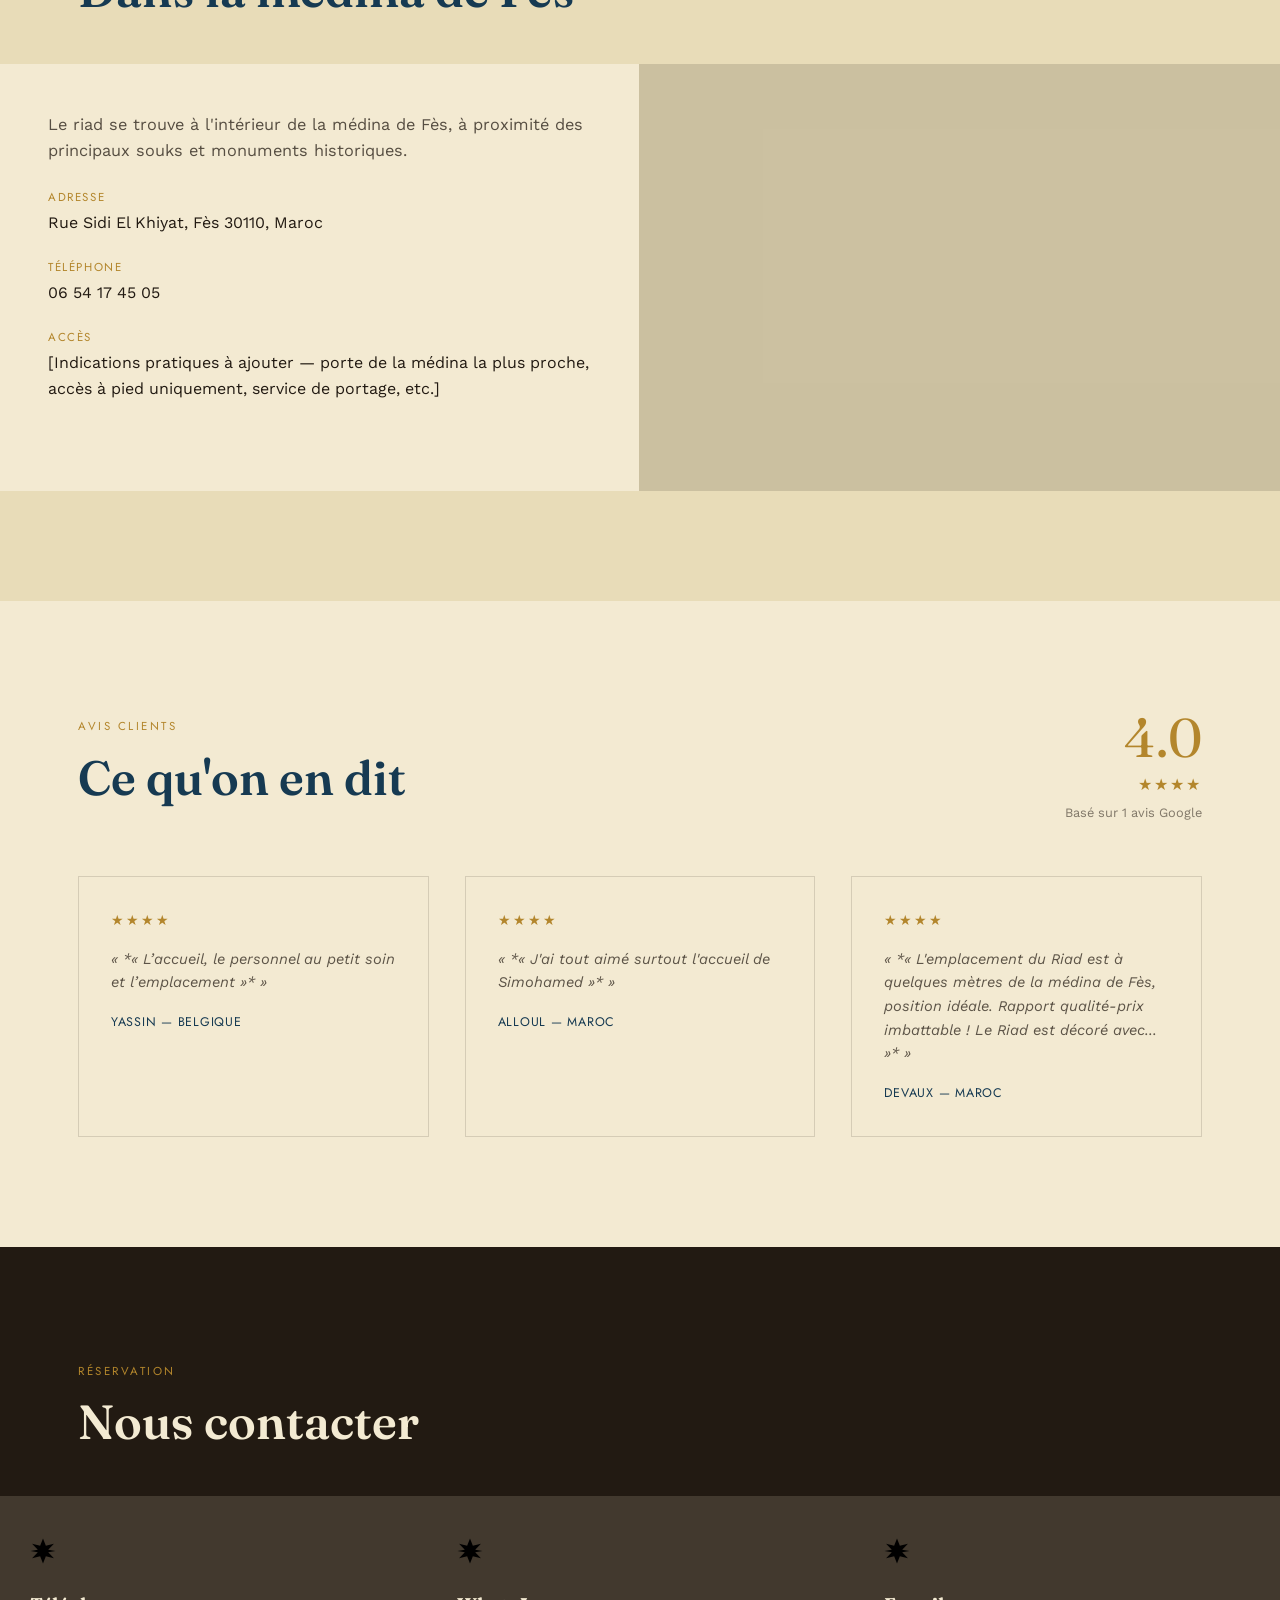
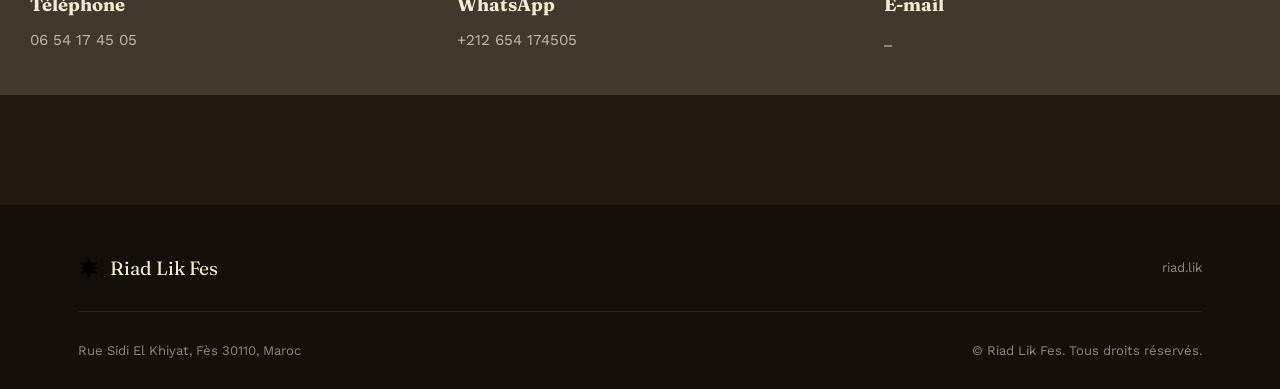
<file: index (1).html>
<!DOCTYPE html>
<html lang="fr">
<head>
<meta charset="UTF-8">
<meta name="viewport" content="width=device-width, initial-scale=1.0">
<title>Riad Lik Fes — Riad de charme dans la médina de Fès</title>
<meta name="description" content="Riad Lik Fes, un riad de charme au cœur de la médina de Fès. Chambres traditionnelles, cour intérieure, terrasse et accueil personnalisé près de Rue Sidi El Khiyat.">
<meta name="keywords" content="riad Fès, hôtel médina Fès, riad de charme Maroc, hébergement Fès, Rue Sidi El Khiyat">

<meta property="og:type" content="hotel">
<meta property="og:title" content="Riad Lik Fes — Riad de charme dans la médina de Fès">
<meta property="og:description" content="Un riad traditionnel au cœur de la médina de Fès. Réservez votre séjour à Riad Lik Fes.">
<meta property="og:image" content="images/og-cover.jpg">
<meta property="og:locale" content="fr_FR">

<link rel="preconnect" href="https://fonts.googleapis.com">
<link rel="preconnect" href="https://fonts.gstatic.com" crossorigin>
<link href="https://fonts.googleapis.com/css2?family=Fraunces:ital,wght@0,500;0,600;1,500;1,600&family=Work+Sans:wght@300;400;500&family=Jost:wght@400;500&display=swap" rel="stylesheet">
<link rel="stylesheet" href="style.css">
</head>
<body>

<!-- Symboles SVG réutilisables (étoile khatam à 8 branches) -->
<svg width="0" height="0" style="position:absolute">
  <symbol id="khatam" viewBox="0 0 100 100">
    <path d="M50 2 L61 30 L92 22 L70 45 L98 50 L70 55 L92 78 L61 70 L50 98 L39 70 L8 78 L30 55 L2 50 L30 45 L8 22 L39 30 Z"/>
  </symbol>
</svg>

<!-- ===================== NAVIGATION ===================== -->
<nav class="nav" id="nav">
  <div class="conteneur">
    <a href="#accueil" class="nav-marque">
      <svg class="khatam"><use href="#khatam"/></svg>
      Riad Lik Fes
    </a>
    <ul class="nav-liens" id="nav-liens">
      <li><a href="#apropos">À propos</a></li>
      <li><a href="#chambres">Chambres</a></li>
      <li><a href="#services">Services</a></li>
      <li><a href="#galerie">Galerie</a></li>
      <li><a href="#restaurant">Restaurant</a></li>
      <li><a href="#avis">Avis</a></li>
      <li><a href="#contact">Contact</a></li>
    </ul>
    <a href="#contact" class="nav-cta">Réserver</a>
    <button class="nav-burger" id="nav-burger" aria-label="Ouvrir le menu">
      <span></span><span></span><span></span>
    </button>
  </div>
</nav>

<!-- ===================== HERO ===================== -->
<header class="hero" id="accueil">
  <div class="hero-image-slot" role="img" aria-label="Cour intérieure du riad, photo à ajouter"></div>
  <div class="hero-motif" aria-hidden="true"></div>
  <div class="conteneur hero-contenu">
    <span class="eyebrow"><svg class="khatam" style="width:14px;height:14px"><use href="#khatam"/></svg> Médina de Fès, Maroc</span>
    <h1 class="hero-titre">Riad Lik Fes</h1>
    <p class="hero-slogan">[Au cœur de la médina de Fès, Riad Lik Fes vous invite à vivre une expérience authentique et raffinée, entre architecture traditionnelle, sérénité et art de vivre marocain.]</p>
    <div class="hero-actions">
      <a href="#contact" class="btn btn-primaire">Réserver maintenant</a>
      <a href="#apropos" class="btn btn-fantome">Découvrir le riad</a>
    </div>
  </div>
  <div class="hero-scroll"><span>Défiler</span><span class="ligne"></span></div>
</header>

<!-- ===================== À PROPOS ===================== -->
<section class="fond-plâtre" id="apropos">
  <div class="conteneur">
    <span class="eyebrow">L’âme de Fès</span>
    <h2 class="titre-section">Une halte <em>authentique</em><br>au cœur de la médina</h2>
    <div class="apropos-grille">
      <div class="apropos-cadre reveal">
        <div class="apropos-image">
  <div class="apropos-image">
  <img src="chambre55.jpg" alt="Cour intérieure du Riad Lik Fes">
</div>
      </div>
      <div class="apropos-texte reveal">
       <p>Riad Lik Fes vous accueille au cœur de la médina de Fès, dans un cadre où l’authenticité de l’architecture marocaine rencontre une atmosphère chaleureuse et paisible. Découvrez le charme des détails traditionnels, profitez de la sérénité de la cour intérieure et vivez une expérience au plus près de l’âme de la ville.</p>
       <p>Pensé comme une invitation à découvrir Fès autrement, le riad offre un cadre intime et accueillant pour se détendre après une journée passée à explorer les souks, les monuments et les ruelles de la médina.</p>
        <ul class="apropos-liste">
          <li><svg class="khatam"><use href="#khatam"/></svg> Architecture et décoration inspirées du patrimoine marocain</li>
          <li><svg class="khatam"><use href="#khatam"/></svg> Une situation au cœur de la médina de Fès</li>
          <li><svg class="khatam"><use href="#khatam"/></svg> Une atmosphère chaleureuse et une hospitalité authentique</li>>
        </ul>
      </div>
    </div>
  </div>
</section>

<!-- ===================== CHAMBRES ===================== -->
<section id="chambres">
  <div class="conteneur">
    <span class="eyebrow">Séjourner</span>
    <h2 class="titre-section">Les chambres</h2>
    <p class="intro-section">Découvrez nos chambres
Pensées pour offrir confort, sérénité et authenticité, nos chambres vous invitent à profiter pleinement de votre séjour au cœur de la médina de Fès. Chaque espace associe l’esprit traditionnel marocain à une atmosphère chaleureuse et reposante.</p>
  </div>
  <div class="chambres-grille">
    <article class="chambre-carte reveal">
     <div class="chambre-visuel">
  <img src="chambre1.jpg" alt="Chambre du Riad Lik Fes">
</div>
      <div class="chambre-corps">
        <h3 class="chambre-nom">Chambre Jasmin</h3>
        <p class="chambre-desc">Une chambre élégante et chaleureuse, pensée pour offrir un séjour confortable dans l’atmosphère authentique du riad.</p>
        <div class="chambre-prix"><span>À partir de</span><span>[430] MAD / nuit</span></div>
      </div>
    </article>
    <article class="chambre-carte reveal">
     <div class="chambre-visuel">
  <img src="chambre2.jpg" alt="Chambre du Riad Lik Fes">
</div>
      <div class="chambre-corps">
        <h3 class="chambre-nom">Chambre Fès</h3>
        <p class="chambre-desc">Un espace raffiné mêlant inspiration marocaine et confort contemporain, idéal pour profiter pleinement de votre séjour à Fès.</p>
        <div class="chambre-prix"><span>À partir de</span><span>[430] MAD / nuit</span></div>
      </div>
    </article>
    <article class="chambre-carte reveal">
      <div class="chambre-visuel">
  <img src="chambre3.jpg" alt="Chambre du Riad Lik Fes">
</div>
      <div class="chambre-corps">
        <h3 class="chambre-nom">Chambre Zellige</h3>
        <p class="chambre-desc">Une chambre pleine de caractère, inspirée par l’art de vivre marocain et l’atmosphère paisible de la médina.</p>
        <div class="chambre-prix"><span>À partir de</span><span>[430] MAD / nuit</span></div>
      </div>
    </article>
  </div>
</section>

<!-- ===================== SERVICES / ÉQUIPEMENTS ===================== -->
<section class="fond-plâtre" id="services">
  <div class="conteneur">
    <span class="eyebrow">Équipements</span>
    <h2 class="titre-section">Les services du riad</h2>
  </div>
  <div class="services-grille">
    <div class="service-item reveal">
      <svg class="khatam"><use href="#khatam"/></svg>
      <h3>Wi-Fi gratuit</h3>
      <p>Une connexion Wi-Fi est disponible pour rester connecté pendant votre séjour.</p>
    </div>
    <div class="service-item reveal">
      <svg class="khatam"><use href="#khatam"/></svg>
      <h3>Terrasse</h3>
      <p>Profitez d’un espace extérieur agréable pour vous détendre et admirer l’atmosphère de la médina.</p>
    </div>
    <div class="service-item reveal">
      <svg class="khatam"><use href="#khatam"/></svg>
      <h3>Petit-déjeuner marocain</h3>
      <p>Commencez la journée avec un petit-déjeuner aux saveurs traditionnelles marocaines.</p>
    </div>
    <div class="service-item reveal">
      <svg class="khatam"><use href="#khatam"/></svg>
      <h3>Accueil personnalisé</h3>
      <p>Une équipe attentive vous accompagne pour rendre votre séjour à Fès aussi agréable que possible.</p>
    </div>
  </div>
</section>

<!-- ===================== GALERIE ===================== -->
<section id="galerie">
  <div class="conteneur">
    <span class="eyebrow">En images</span>
    <h2 class="titre-section">Galerie</h2>
  </div>
  <div class="galerie-grille">
    <div class="galerie-item reveal">
  <img src="chambre3.jpg" alt="Cour intérieure du Riad Lik Fes">
</div>
    <div class="galerie-item reveal">
  <img src="chambre1.jpg" alt="Chambre du Riad Lik Fes">
</div>
   <div class="galerie-item reveal">
  <img src="chambre2.jpg" alt="Chambre du Riad Lik Fes">
</div>
    <div class="galerie-item reveal">
  <img src="chambre9.jpg" alt="Chambre du Riad Lik Fes">
</div>
    <div class="galerie-item reveal">
  <img src="chambre6.jpg" alt="Chambre du Riad Lik Fes">
</div>
  </div>
</section>

<!-- ===================== RESTAURANT ===================== -->
<section class="fond-encre" id="restaurant">
  <div class="conteneur restaurant-grille">
   <div class="restaurant-image reveal">
  <img src="lmakla.jpg" alt="Petit-déjeuner au Riad Lik Fes">
</div>
    <div class="restaurant-texte reveal">
      <span class="eyebrow">Saveurs</span>
      <h2 class="titre-section">Table &amp; petit-déjeuner</h2>
      <p>Commencez votre journée dans l’atmosphère chaleureuse du Riad Lik Fes et découvrez une cuisine inspirée des traditions marocaines. Dans un cadre authentique et convivial, savourez un moment gourmand avant de partir à la découverte de la médina de Fès.</p>
      <a href="#contact" class="btn btn-fantome">Demander le menu</a>
    </div>
  </div>
</section>

<!-- ===================== LOCALISATION ===================== -->
<section class="fond-plâtre" id="localisation">
  <div class="conteneur">
    <span class="eyebrow">S'y rendre</span>
    <h2 class="titre-section">Dans la médina de Fès</h2>
  </div>
  <div class="localisation-grille">
    <div class="loc-infos reveal">
      <p class="intro-section">Le riad se trouve à l'intérieur de la médina de Fès, à proximité des principaux souks et monuments historiques.</p>
      <dl>
        <div>
          <dt>Adresse</dt>
          <dd>Rue Sidi El Khiyat, Fès 30110, Maroc</dd>
        </div>
        <div>
          <dt>Téléphone</dt>
          <dd><a href="tel:+212654174505">06 54 17 45 05</a></dd>
        </div>
        <div>
          <dt>Accès</dt>
          <dd>L’accès au riad se fait depuis la médina de Fès. Pour faciliter votre arrivée, nous vous recommandons de nous contacter à l’avance afin de recevoir les indications précises pour rejoindre le riad.</dd>
        </div>
      </dl>
    </div>
    <div class="loc-carte reveal">
      <iframe
        loading="lazy"
        referrerpolicy="no-referrer-when-downgrade"
        src="https://maps.google.com/maps?q=Rue%20Sidi%20El%20Khiyat%2C%20Fes%2030110%2C%20Morocco&t=&z=16&ie=UTF8&iwloc=&output=embed"
        title="Localisation de Riad Lik Fes">
      </iframe>
    </div>
  </div>
</section>

<!-- ===================== AVIS ===================== -->
<section id="avis">
  <div class="conteneur">
    <div class="avis-entete">
      <div>
        <span class="eyebrow">Avis clients</span>
        <h2 class="titre-section">Ce qu'on en dit</h2>
      </div>
      <div class="avis-note">
        <div class="chiffre">4.0</div>
        <div class="etoiles">★★★★</div>
        <p style="font-size:0.8rem;color:rgba(34,26,18,0.55)">Basé sur 1 avis Google</p>
      </div>
    </div>
    <div class="avis-grille">
      <div class="avis-carte reveal">
        <div class="etoiles">★★★★</div>
        <p>« *« L’accueil, le personnel au petit soin et l’emplacement »* »</p>
        <div class="nom">Yassin — Belgique</div>
      </div>
      <div class="avis-carte reveal">
        <div class="etoiles">★★★★</div>
        <p>« *« J'ai tout aimé surtout l'accueil de Simohamed »* »</p>
        <div class="nom">Alloul — Maroc</div>
      </div>
      <div class="avis-carte reveal">
        <div class="etoiles">★★★★</div>
        <p>« *« L'emplacement du Riad est à quelques mètres de la médina de Fès, position idéale. Rapport qualité-prix imbattable ! Le Riad est décoré avec... »* »</p>
        <div class="nom">Devaux — Maroc</div>
      </div>
    </div>
  </div>
</section>

<!-- ===================== CONTACT ===================== -->
<section class="fond-encre" id="contact">
  <div class="conteneur">
    <span class="eyebrow">Réservation</span>
    <h2 class="titre-section">Nous contacter</h2>
  </div>
  <div class="contact-grille">
    <div class="contact-item reveal">
      <svg class="khatam"><use href="#khatam"/></svg>
      <h3>Téléphone</h3>
      <a href="tel:+212654174505">06 54 17 45 05</a>
    </div>
    <div class="contact-item reveal">
      <svg class="khatam"><use href="#khatam"/></svg>
      <h3>WhatsApp</h3>
      <a href="#" id="lien-whatsapp">[Numéro WhatsApp à ajouter]</a>
    </div>
    <div class="contact-item reveal">
      <svg class="khatam"><use href="#khatam"/></svg>
      <h3>E-mail</h3>
      <p>_</p>
    </div>
  </div>
</section>

<!-- ===================== FOOTER ===================== -->
<footer>
  <div class="conteneur">
    <div class="footer-haut">
      <div class="footer-marque">
        <svg class="khatam"><use href="#khatam"/></svg>
        Riad Lik Fes
      </div>
      <div class="footer-social">
        <a href="#" id="lien-instagram">riad.lik</a>
      </div>
    </div>
    <div class="footer-bas">
      <span>Rue Sidi El Khiyat, Fès 30110, Maroc</span>
      <span>© <span id="annee"></span> Riad Lik Fes. Tous droits réservés.</span>
    </div>
  </div>
</footer>

<!-- ===================== BOUTON WHATSAPP FLOTTANT ===================== -->
<a href="#" class="whatsapp-flottant" id="whatsapp-flottant" aria-label="Contacter sur WhatsApp" target="_blank" rel="noopener">
  <svg viewBox="0 0 32 32"><path d="M16.001 3C9.101 3 3.5 8.6 3.5 15.5c0 2.3.62 4.46 1.7 6.32L3 29l7.36-2.14a12.4 12.4 0 0 0 5.64 1.36c6.9 0 12.5-5.6 12.5-12.5S22.9 3 16 3Zm0 22.6c-1.86 0-3.6-.5-5.1-1.38l-.36-.21-4.36 1.27 1.3-4.25-.24-.37a10.1 10.1 0 0 1-1.56-5.4c0-5.6 4.56-10.16 10.16-10.16s10.16 4.56 10.16 10.16-4.56 10.34-9.86 10.34Zm5.56-7.6c-.3-.15-1.78-.88-2.06-.98-.28-.1-.48-.15-.68.15-.2.3-.78.98-.96 1.18-.18.2-.35.22-.65.08-.3-.15-1.28-.47-2.44-1.5-.9-.8-1.5-1.8-1.68-2.1-.18-.3-.02-.46.13-.61.14-.14.3-.35.45-.53.15-.18.2-.3.3-.5.1-.2.05-.38-.02-.53-.08-.15-.68-1.64-.93-2.24-.24-.58-.5-.5-.68-.5h-.58c-.2 0-.53.08-.8.38-.28.3-1.05 1.03-1.05 2.5 0 1.48 1.08 2.9 1.23 3.1.15.2 2.12 3.24 5.14 4.54.72.31 1.28.5 1.72.63.72.23 1.38.2 1.9.12.58-.09 1.78-.73 2.03-1.43.25-.7.25-1.3.18-1.43-.07-.13-.27-.2-.57-.35Z"/></svg>
</a>

<script src="script.js"></script>
</body>
</html>
    </div>
  </div>
</section>

<!-- ===================== LOCALISATION ===================== -->
<section class="fond-plâtre" id="localisation">
  <div class="conteneur">
    <span class="eyebrow">S'y rendre</span>
    <h2 class="titre-section">Dans la médina de Fès</h2>
  </div>
  <div class="localisation-grille">
    <div class="loc-infos reveal">
      <p class="intro-section">Le riad se trouve à l'intérieur de la médina de Fès, à proximité des principaux souks et monuments historiques.</p>
      <dl>
        <div>
          <dt>Adresse</dt>
          <dd>Rue Sidi El Khiyat, Fès 30110, Maroc</dd>
        </div>
        <div>
          <dt>Téléphone</dt>
          <dd><a href="tel:+212654174505">06 54 17 45 05</a></dd>
        </div>
        <div>
          <dt>Accès</dt>
          <dd>[Indications pratiques à ajouter — porte de la médina la plus proche, accès à pied uniquement, service de portage, etc.]</dd>
        </div>
      </dl>
    </div>
    <div class="loc-carte reveal">
      <iframe
        loading="lazy"
        referrerpolicy="no-referrer-when-downgrade"
        src="https://maps.google.com/maps?q=Rue%20Sidi%20El%20Khiyat%2C%20Fes%2030110%2C%20Morocco&t=&z=16&ie=UTF8&iwloc=&output=embed"
        title="Localisation de Riad Lik Fes">
      </iframe>
    </div>
  </div>
</section>

<!-- ===================== AVIS ===================== -->
<section id="avis">
  <div class="conteneur">
    <div class="avis-entete">
      <div>
        <span class="eyebrow">Avis clients</span>
        <h2 class="titre-section">Ce qu'on en dit</h2>
      </div>
      <div class="avis-note">
        <div class="chiffre">4.0</div>
        <div class="etoiles">★★★★</div>
        <p style="font-size:0.8rem;color:rgba(34,26,18,0.55)">Basé sur 1 avis Google</p>
      </div>
    </div>
    <div class="avis-grille">
      <div class="avis-carte reveal">
        <div class="etoiles">★★★★</div>
        <p>« *« L’accueil, le personnel au petit soin et l’emplacement »* »</p>
        <div class="nom">Yassin — Belgique</div>
      </div>
      <div class="avis-carte reveal">
        <div class="etoiles">★★★★</div>
        <p>« *« J'ai tout aimé surtout l'accueil de Simohamed »* »</p>
        <div class="nom">Alloul — Maroc</div>
      </div>
      <div class="avis-carte reveal">
        <div class="etoiles">★★★★</div>
        <p>« *« L'emplacement du Riad est à quelques mètres de la médina de Fès, position idéale. Rapport qualité-prix imbattable ! Le Riad est décoré avec... »* »</p>
        <div class="nom">Devaux — Maroc</div>
      </div>
    </div>
  </div>
</section>

<!-- ===================== CONTACT ===================== -->
<section class="fond-encre" id="contact">
  <div class="conteneur">
    <span class="eyebrow">Réservation</span>
    <h2 class="titre-section">Nous contacter</h2>
  </div>
  <div class="contact-grille">
    <div class="contact-item reveal">
      <svg class="khatam"><use href="#khatam"/></svg>
      <h3>Téléphone</h3>
      <a href="tel:+212654174505">06 54 17 45 05</a>
    </div>
    <div class="contact-item reveal">
      <svg class="khatam"><use href="#khatam"/></svg>
      <h3>WhatsApp</h3>
      <a href="#" id="lien-whatsapp">+212 654 174505</a>
    </div>
    <div class="contact-item reveal">
      <svg class="khatam"><use href="#khatam"/></svg>
      <h3>E-mail</h3>
      <p>_</p>
    </div>
  </div>
</section>

<!-- ===================== FOOTER ===================== -->
<footer>
  <div class="conteneur">
    <div class="footer-haut">
      <div class="footer-marque">
        <svg class="khatam"><use href="#khatam"/></svg>
        Riad Lik Fes
      </div>
      <div class="footer-social">
        <a href="#" id="lien-instagram">riad.lik</a>
      </div>
    </div>
    <div class="footer-bas">
      <span>Rue Sidi El Khiyat, Fès 30110, Maroc</span>
      <span>© <span id="annee"></span> Riad Lik Fes. Tous droits réservés.</span>
    </div>
  </div>
</footer>

<!-- ===================== BOUTON WHATSAPP FLOTTANT ===================== -->
<a href="#" class="whatsapp-flottant" id="whatsapp-flottant" aria-label="Contacter sur WhatsApp" target="_blank" rel="noopener">
  <svg viewBox="0 0 32 32"><path d="M16.001 3C9.101 3 3.5 8.6 3.5 15.5c0 2.3.62 4.46 1.7 6.32L3 29l7.36-2.14a12.4 12.4 0 0 0 5.64 1.36c6.9 0 12.5-5.6 12.5-12.5S22.9 3 16 3Zm0 22.6c-1.86 0-3.6-.5-5.1-1.38l-.36-.21-4.36 1.27 1.3-4.25-.24-.37a10.1 10.1 0 0 1-1.56-5.4c0-5.6 4.56-10.16 10.16-10.16s10.16 4.56 10.16 10.16-4.56 10.34-9.86 10.34Zm5.56-7.6c-.3-.15-1.78-.88-2.06-.98-.28-.1-.48-.15-.68.15-.2.3-.78.98-.96 1.18-.18.2-.35.22-.65.08-.3-.15-1.28-.47-2.44-1.5-.9-.8-1.5-1.8-1.68-2.1-.18-.3-.02-.46.13-.61.14-.14.3-.35.45-.53.15-.18.2-.3.3-.5.1-.2.05-.38-.02-.53-.08-.15-.68-1.64-.93-2.24-.24-.58-.5-.5-.68-.5h-.58c-.2 0-.53.08-.8.38-.28.3-1.05 1.03-1.05 2.5 0 1.48 1.08 2.9 1.23 3.1.15.2 2.12 3.24 5.14 4.54.72.31 1.28.5 1.72.63.72.23 1.38.2 1.9.12.58-.09 1.78-.73 2.03-1.43.25-.7.25-1.3.18-1.43-.07-.13-.27-.2-.57-.35Z"/></svg>
</a>

<script src="script.js"></script>
</body>
</html>
</file>
<file: style.css>
/* =========================================================
   RIAD LIK FES — feuille de style
   Palette inspirée du zellige de Fès : bleu profond, vert
   émeraude, laiton, plâtre chaud. Signature graphique :
   l'étoile à 8 branches (khatam) utilisée comme séparateur.
   ========================================================= */

:root{
  /* Couleurs */
  --plâtre:      #e8dcb8;   /* fond chaud, plus saturé qu'un simple crème */
  --plâtre-clair:#f3ead2;
  --encre:       #221a12;   /* texte principal, noir chaud */
  --bleu-fes:    #163a52;   /* bleu zellige profond */
  --bleu-fes-lum:#2f6d94;
  --vert-zellige:#26594c;   /* vert émeraude zellige */
  --laiton:      #b3862c;   /* accent laiton/doré */
  --laiton-clair:#d7ac54;
  --brique:      #8c3f28;   /* rouge brique, utilisé avec parcimonie */
  --ligne:       rgba(34,26,18,0.14);

  /* Typographie */
  --f-display: "Fraunces", "Iowan Old Style", serif;
  --f-corps:   "Work Sans", -apple-system, sans-serif;
  --f-label:   "Jost", sans-serif;

  --radius: 2px;
}

*{ box-sizing:border-box; margin:0; padding:0; }
html{ scroll-behavior:smooth; }

@media (prefers-reduced-motion: reduce){
  html{ scroll-behavior:auto; }
  *{ animation-duration:0.001ms !important; animation-iteration-count:1 !important; transition-duration:0.001ms !important; }
}

body{
  font-family:var(--f-corps);
  color:var(--encre);
  background:var(--plâtre-clair);
  line-height:1.6;
  overflow-x:hidden;
}

a{ color:inherit; text-decoration:none; }
img{ max-width:100%; display:block; }
button{ font-family:inherit; cursor:pointer; border:none; background:none; }
ul{ list-style:none; }

.conteneur{
  max-width:1180px;
  margin:0 auto;
  padding:0 28px;
}

.eyebrow{
  font-family:var(--f-label);
  text-transform:uppercase;
  letter-spacing:0.22em;
  font-size:0.72rem;
  color:var(--laiton);
  display:inline-flex;
  align-items:center;
  gap:10px;
}

.titre-section{
  font-family:var(--f-display);
  font-weight:600;
  font-size:clamp(2rem, 4vw, 3rem);
  line-height:1.08;
  margin:14px 0 20px;
  color:var(--bleu-fes);
}

.titre-section em{ font-style:italic; color:var(--brique); }

.intro-section{
  max-width:560px;
  color:rgba(34,26,18,0.75);
  font-size:1.02rem;
}

/* Étoile khatam — signature graphique réutilisable */
.khatam{
  width:22px; height:22px;
  flex-shrink:0;
}
.khatam path{ fill:currentColor; }

.diviseur{
  display:flex; align-items:center; gap:16px;
  color:var(--laiton);
  margin:8px 0 0;
}
.diviseur::before, .diviseur::after{
  content:"";
  flex:1;
  height:1px;
  background:var(--ligne);
}

/* ===================== NAVIGATION ===================== */
.nav{
  position:fixed; top:0; left:0; right:0; z-index:100;
  padding:22px 0;
  transition:all .4s ease;
}
.nav .conteneur{ display:flex; align-items:center; justify-content:space-between; }
.nav-marque{
  font-family:var(--f-display);
  font-size:1.25rem;
  letter-spacing:0.02em;
  color:var(--plâtre);
  display:flex; align-items:center; gap:10px;
}
.nav-marque .khatam{ color:var(--laiton-clair); }
.nav-liens{ display:flex; gap:34px; }
.nav-liens a{
  font-family:var(--f-label);
  font-size:0.82rem;
  letter-spacing:0.08em;
  text-transform:uppercase;
  color:var(--plâtre-clair);
  opacity:0.88;
  position:relative;
  padding-bottom:4px;
}
.nav-liens a::after{
  content:""; position:absolute; left:0; bottom:0; width:0; height:1px;
  background:var(--laiton-clair); transition:width .3s ease;
}
.nav-liens a:hover::after{ width:100%; }
.nav-cta{
  font-family:var(--f-label);
  font-size:0.78rem;
  letter-spacing:0.08em;
  text-transform:uppercase;
  color:var(--encre);
  background:var(--laiton-clair);
  padding:10px 20px;
  border-radius:var(--radius);
}
.nav-burger{ display:none; }

.nav.scrolled{
  padding:12px 0;
  background:rgba(22,17,11,0.92);
  backdrop-filter:blur(8px);
  box-shadow:0 6px 24px rgba(0,0,0,0.25);
}

/* ===================== HERO ===================== */
.hero{
  position:relative;
  min-height:100vh;
  display:flex;
  align-items:flex-end;
  background:
    linear-gradient(180deg, rgba(22,17,11,0.35) 0%, rgba(22,17,11,0.55) 55%, rgba(22,17,11,0.88) 100%),
    linear-gradient(120deg, var(--bleu-fes) 0%, #0f2836 55%, var(--vert-zellige) 100%);
  overflow:hidden;
  padding-bottom:110px;
}
.hero-motif{
  position:absolute; inset:0;
  opacity:0.16;
  background-size:140px 140px;
  animation:derive 90s linear infinite;
}
@keyframes derive{
  from{ background-position:0 0; }
  to{ background-position:560px 0; }
}
.hero-image-slot{
  position:absolute; inset:0;
  background-size:cover; background-position:center;
  opacity:0.55;
  /* Remplacer par : background-image:url('images/hero.jpg'); */
}
.hero-contenu{
  position:relative; z-index:2;
  width:100%;
}
.hero .eyebrow{ color:var(--laiton-clair); }
.hero-titre{
  font-family:var(--f-display);
  font-weight:600;
  font-style:italic;
  color:var(--plâtre-clair);
  font-size:clamp(3rem, 9vw, 6.4rem);
  line-height:0.96;
  margin:18px 0 20px;
  letter-spacing:-0.01em;
}
.hero-slogan{
  color:rgba(243,234,210,0.82);
  font-size:1.08rem;
  max-width:480px;
  margin-bottom:34px;
}
.hero-actions{ display:flex; gap:16px; flex-wrap:wrap; }

.btn{
  font-family:var(--f-label);
  font-size:0.82rem;
  letter-spacing:0.08em;
  text-transform:uppercase;
  padding:15px 30px;
  border-radius:var(--radius);
  display:inline-flex; align-items:center; gap:10px;
  transition:transform .25s ease, box-shadow .25s ease;
}
.btn-primaire{
  background:var(--laiton-clair);
  color:var(--encre);
}
.btn-primaire:hover{ transform:translateY(-2px); box-shadow:0 10px 24px rgba(179,134,44,0.35); }
.btn-fantome{
  border:1px solid rgba(243,234,210,0.55);
  color:var(--plâtre-clair);
}
.btn-fantome:hover{ background:rgba(243,234,210,0.1); transform:translateY(-2px); }

.hero-scroll{
  position:absolute; bottom:26px; left:50%; transform:translateX(-50%);
  z-index:2;
  color:rgba(243,234,210,0.6);
  font-family:var(--f-label);
  font-size:0.7rem;
  letter-spacing:0.2em;
  text-transform:uppercase;
  display:flex; flex-direction:column; align-items:center; gap:8px;
}
.hero-scroll .ligne{ width:1px; height:34px; background:currentColor; animation:pulse-ligne 2s ease-in-out infinite; }
@keyframes pulse-ligne{ 0%,100%{opacity:0.3;} 50%{opacity:1;} }

/* ===================== SECTIONS GÉNÉRALES ===================== */
section{ padding:110px 0; }
.fond-plâtre{ background:var(--plâtre); }
.fond-encre{ background:var(--encre); color:var(--plâtre-clair); }
.fond-encre .titre-section{ color:var(--plâtre-clair); }
.fond-encre .intro-section{ color:rgba(243,234,210,0.7); }

/* ---- À propos ---- */
.apropos-grille{
  display:grid;
  grid-template-columns:0.9fr 1.1fr;
  gap:64px;
  align-items:center;
  margin-top:48px;
}
.apropos-cadre{
  position:relative;
  aspect-ratio:4/5;
  border:1px solid var(--laiton);
  padding:18px;
}
.apropos-image{
  width:100%;
  height:100%;
  min-height:420px;
  overflow:hidden;
  background:linear-gradient(160deg,var(--bleu-fes),var(--vert-zellige));
}

.apropos-image img{
  display:block;
  width:100%;
  height:100%;
  object-fit:cover;
  object-position:center;
}
.apropos-texte p{ margin-bottom:18px; color:rgba(34,26,18,0.8); }
.apropos-liste{ margin-top:28px; display:grid; gap:14px; }
.apropos-liste li{ display:flex; gap:12px; align-items:flex-start; font-size:0.95rem; }
.apropos-liste .khatam{ color:var(--laiton); margin-top:2px; width:16px; height:16px; }

/* ---- Chambres ---- */
.chambres-grille{
  margin-top:52px;
  display:grid;
  grid-template-columns:repeat(3,1fr);
  gap:2px;
  background:var(--ligne);
}
.chambre-carte{
  background:var(--plâtre-clair);
  padding:0 0 32px;
}
.chambre-visuel{
  aspect-ratio:4/3;
  background:linear-gradient(145deg, var(--vert-zellige), var(--bleu-fes));
  margin-bottom:24px;
  position:relative;
  overflow:hidden;
}
.chambre-corps{ padding:0 28px; }
.chambre-nom{ font-family:var(--f-display); font-size:1.35rem; color:var(--bleu-fes); margin-bottom:8px; }
.chambre-desc{ font-size:0.92rem; color:rgba(34,26,18,0.68); margin-bottom:16px; }
.chambre-prix{
  font-family:var(--f-label);
  letter-spacing:0.06em;
  color:var(--laiton);
  border-top:1px solid var(--ligne);
  padding-top:14px;
  display:flex; justify-content:space-between;
  font-size:0.85rem;
}

/* ---- Services / Amenities ---- */
.services-grille{
  margin-top:52px;
  display:grid;
  grid-template-columns:repeat(4,1fr);
  gap:1px;
  background:var(--ligne);
}
.service-item{
  background:var(--plâtre);
  padding:40px 26px;
  text-align:center;
}
.service-item .khatam{ color:var(--laiton); margin:0 auto 18px; width:30px; height:30px; }
.service-item h3{ font-family:var(--f-display); font-size:1.05rem; margin-bottom:8px; color:var(--bleu-fes); }
.service-item p{ font-size:0.85rem; color:rgba(34,26,18,0.6); }

/* ---- Galerie ---- */
.galerie-grille{
  margin-top:52px;
  display:grid;
  grid-template-columns:repeat(4, 1fr);
  grid-auto-rows:180px;
  gap:6px;
}
.galerie-item{
  background:linear-gradient(160deg, var(--bleu-fes-lum), var(--vert-zellige));
  position:relative;
  overflow:hidden;
}
/* ---- Restaurant ---- */
.restaurant-grille{
  margin-top:48px;
  display:grid;
  grid-template-columns:1.1fr 0.9fr;
  gap:64px;
  align-items:center;
}
.restaurant-image{
  aspect-ratio:5/4;
  background:linear-gradient(150deg,var(--vert-zellige),#0f2836);
  border:1px solid rgba(243,234,210,0.15);
}
.restaurant-texte p{ color:rgba(243,234,210,0.72); margin-bottom:16px; }

/* ---- Localisation ---- */
.localisation-grille{
  margin-top:48px;
  display:grid;
  grid-template-columns:1fr 1fr;
  gap:2px;
  background:var(--ligne);
}
.loc-infos{ background:var(--plâtre-clair); padding:48px; }
.loc-infos dl{ display:grid; gap:22px; margin-top:24px; }
.loc-infos dt{ font-family:var(--f-label); font-size:0.72rem; letter-spacing:0.14em; text-transform:uppercase; color:var(--laiton); }
.loc-infos dd{ font-size:1rem; margin-top:4px; }
.loc-carte iframe{ width:100%; height:100%; min-height:420px; border:0; filter:grayscale(0.25) contrast(1.05); }

/* ---- Avis ---- */
.avis-entete{ display:flex; align-items:flex-end; justify-content:space-between; gap:24px; flex-wrap:wrap; }
.avis-note{ text-align:right; }
.avis-note .chiffre{ font-family:var(--f-display); font-size:3.4rem; color:var(--laiton); line-height:1; }
.avis-note .etoiles{ color:var(--laiton); letter-spacing:2px; margin:6px 0; }
.avis-grille{
  margin-top:52px;
  display:grid;
  grid-template-columns:repeat(3,1fr);
  gap:36px;
}
.avis-carte{
  background:var(--plâtre-clair);
  border:1px solid var(--ligne);
  padding:32px;
}
.avis-carte .etoiles{ color:var(--laiton); font-size:0.9rem; margin-bottom:16px; letter-spacing:2px; }
.avis-carte p{ font-size:0.92rem; color:rgba(34,26,18,0.72); margin-bottom:18px; font-style:italic; }
.avis-carte .nom{ font-family:var(--f-label); font-size:0.78rem; letter-spacing:0.06em; text-transform:uppercase; color:var(--bleu-fes); }

/* ---- Contact ---- */
.contact-grille{
  margin-top:48px;
  display:grid;
  grid-template-columns:repeat(3,1fr);
  gap:1px;
  background:rgba(243,234,210,0.15);
}
.contact-item{ padding:42px 30px; }
.contact-item .khatam{ color:var(--laiton-clair); width:26px; height:26px; margin-bottom:18px; }
.contact-item h3{ font-family:var(--f-display); font-size:1.15rem; margin-bottom:8px; }
.contact-item a, .contact-item p{ color:rgba(243,234,210,0.72); font-size:0.95rem; }
.contact-item a:hover{ color:var(--laiton-clair); }

/* ===================== FOOTER ===================== */
footer{
  background:#150f09;
  color:rgba(243,234,210,0.55);
  padding:48px 0 28px;
  font-size:0.82rem;
}
.footer-haut{
  display:flex; justify-content:space-between; align-items:center;
  padding-bottom:28px; margin-bottom:28px;
  border-bottom:1px solid rgba(243,234,210,0.1);
  flex-wrap:wrap; gap:20px;
}
.footer-marque{ font-family:var(--f-display); font-size:1.2rem; color:var(--plâtre-clair); display:flex; align-items:center; gap:10px; }
.footer-social{ display:flex; gap:20px; }
.footer-bas{ display:flex; justify-content:space-between; flex-wrap:wrap; gap:12px; }

/* ===================== BOUTON WHATSAPP FLOTTANT ===================== */
.whatsapp-flottant{
  position:fixed; bottom:26px; right:26px; z-index:90;
  width:58px; height:58px; border-radius:50%;
  background:#25D366;
  display:flex; align-items:center; justify-content:center;
  box-shadow:0 8px 22px rgba(0,0,0,0.3);
  transition:transform .25s ease;
}
.whatsapp-flottant:hover{ transform:scale(1.08); }
.whatsapp-flottant svg{ width:28px; height:28px; fill:#fff; }

/* ===================== ANIMATIONS AU SCROLL ===================== */
.reveal{ opacity:0; transform:translateY(28px); transition:opacity .8s ease, transform .8s ease; }
.reveal.visible{ opacity:1; transform:translateY(0); }

/* ===================== RESPONSIVE ===================== */
@media (max-width:980px){
  .apropos-grille, .restaurant-grille, .localisation-grille{ grid-template-columns:1fr; }
  .chambres-grille{ grid-template-columns:1fr; }
  .services-grille{ grid-template-columns:repeat(2,1fr); }
  .avis-grille{ grid-template-columns:1fr; }
  .contact-grille{ grid-template-columns:1fr; }
  .galerie-grille{ grid-template-columns:repeat(2,1fr); }
  .galerie-item:nth-child(1){ grid-column:span 2; grid-row:span 1; }
}
@media (max-width:760px){
  .nav-liens{
    position:fixed; inset:0 0 0 30%;
    background:rgba(15,11,7,0.98);
    flex-direction:column; justify-content:center; align-items:flex-start;
    padding:40px; gap:26px;
    transform:translateX(100%);
    transition:transform .4s ease;
  }
  .nav-liens.ouvert{ transform:translateX(0); }
  .nav-burger{
    display:flex; flex-direction:column; gap:5px; z-index:101;
  }
  .nav-burger span{ width:24px; height:1.5px; background:var(--plâtre); }
  .nav-cta{ display:none; }
  section{ padding:76px 0; }
  .hero{ padding-bottom:80px; }
}
</file>
